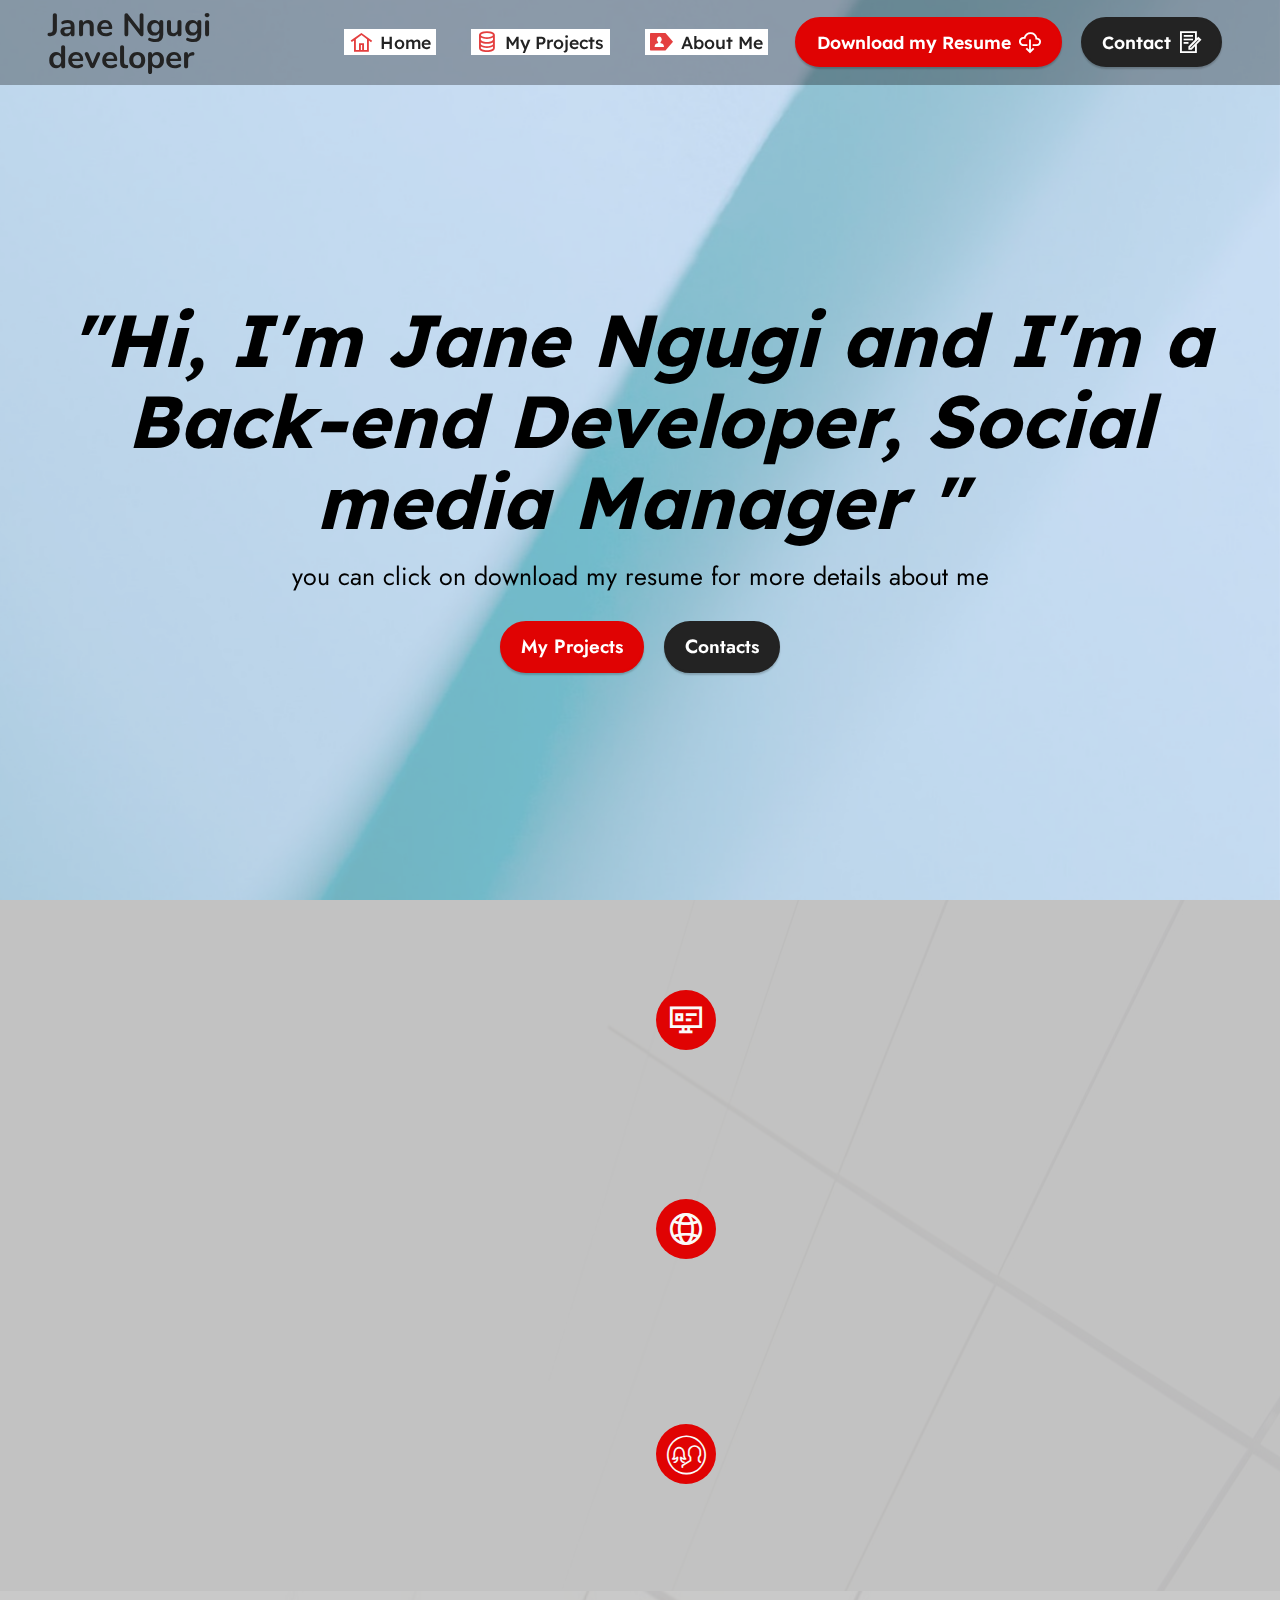
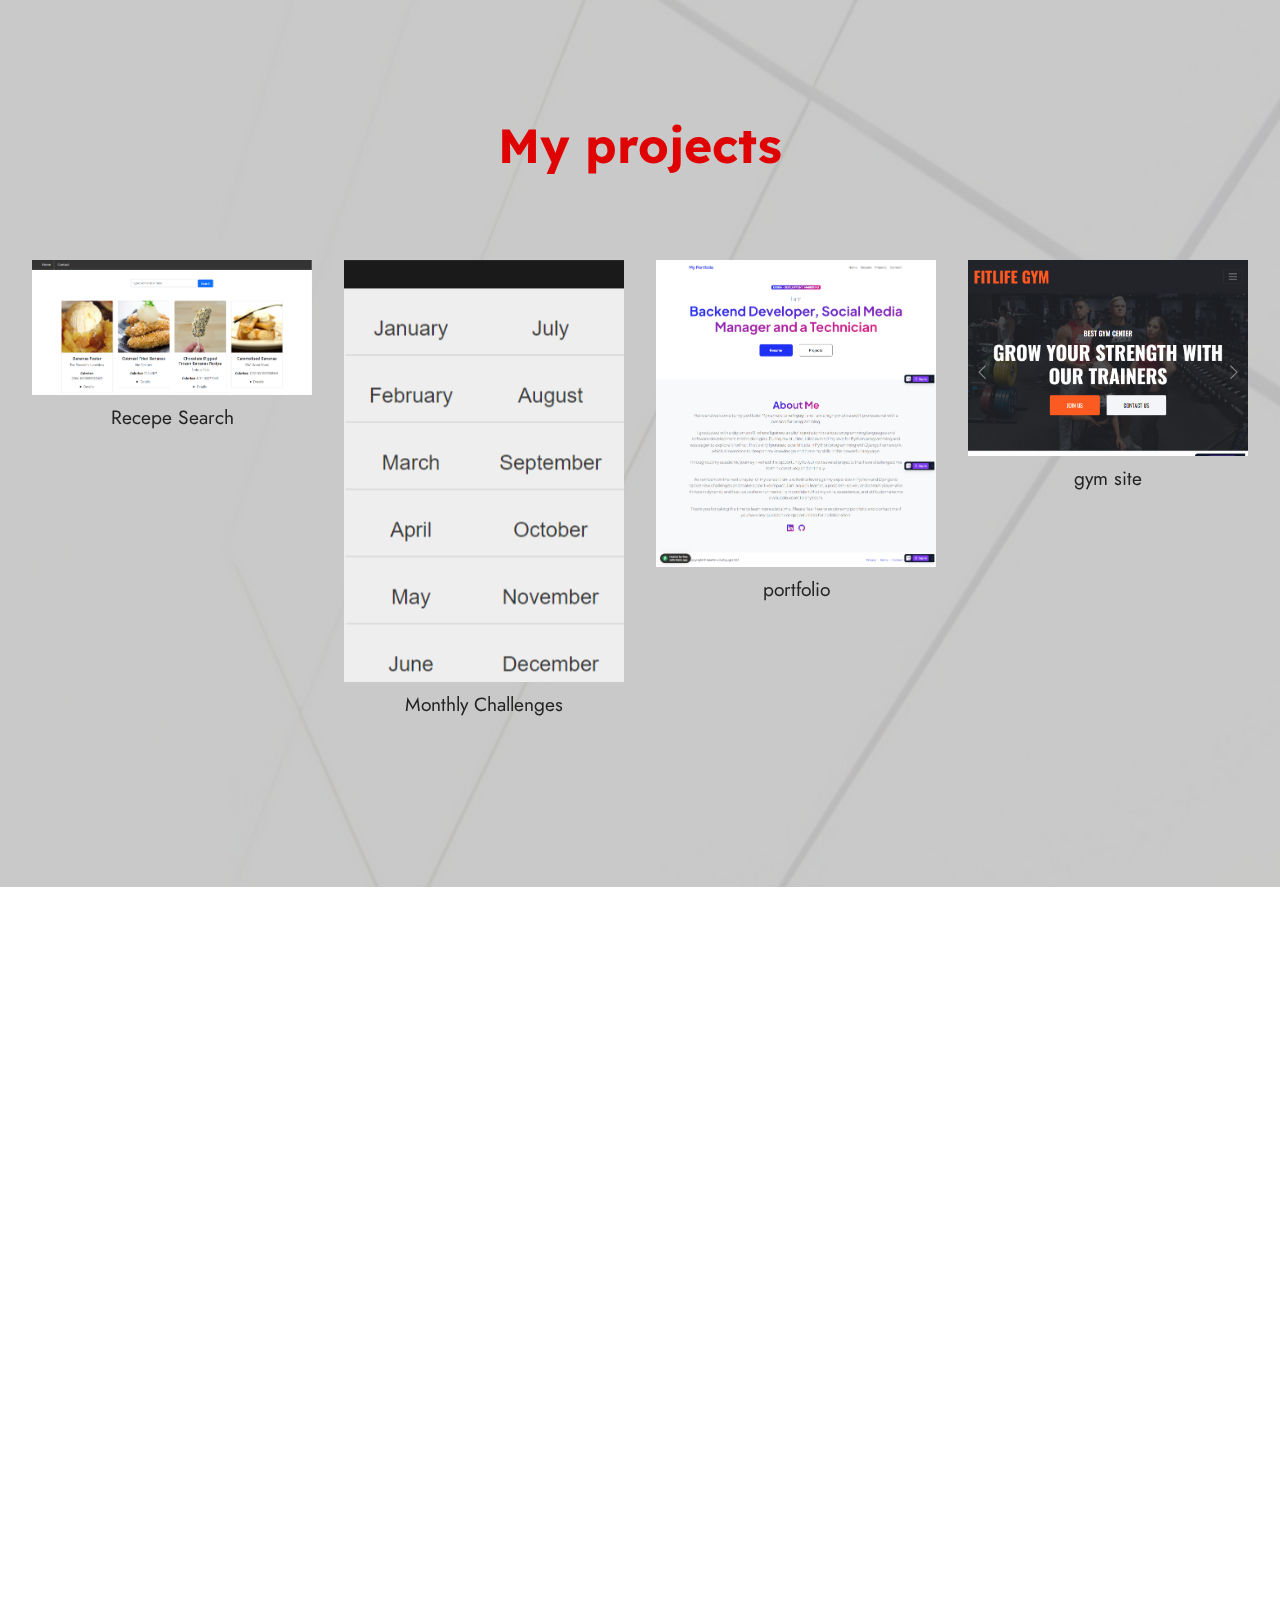
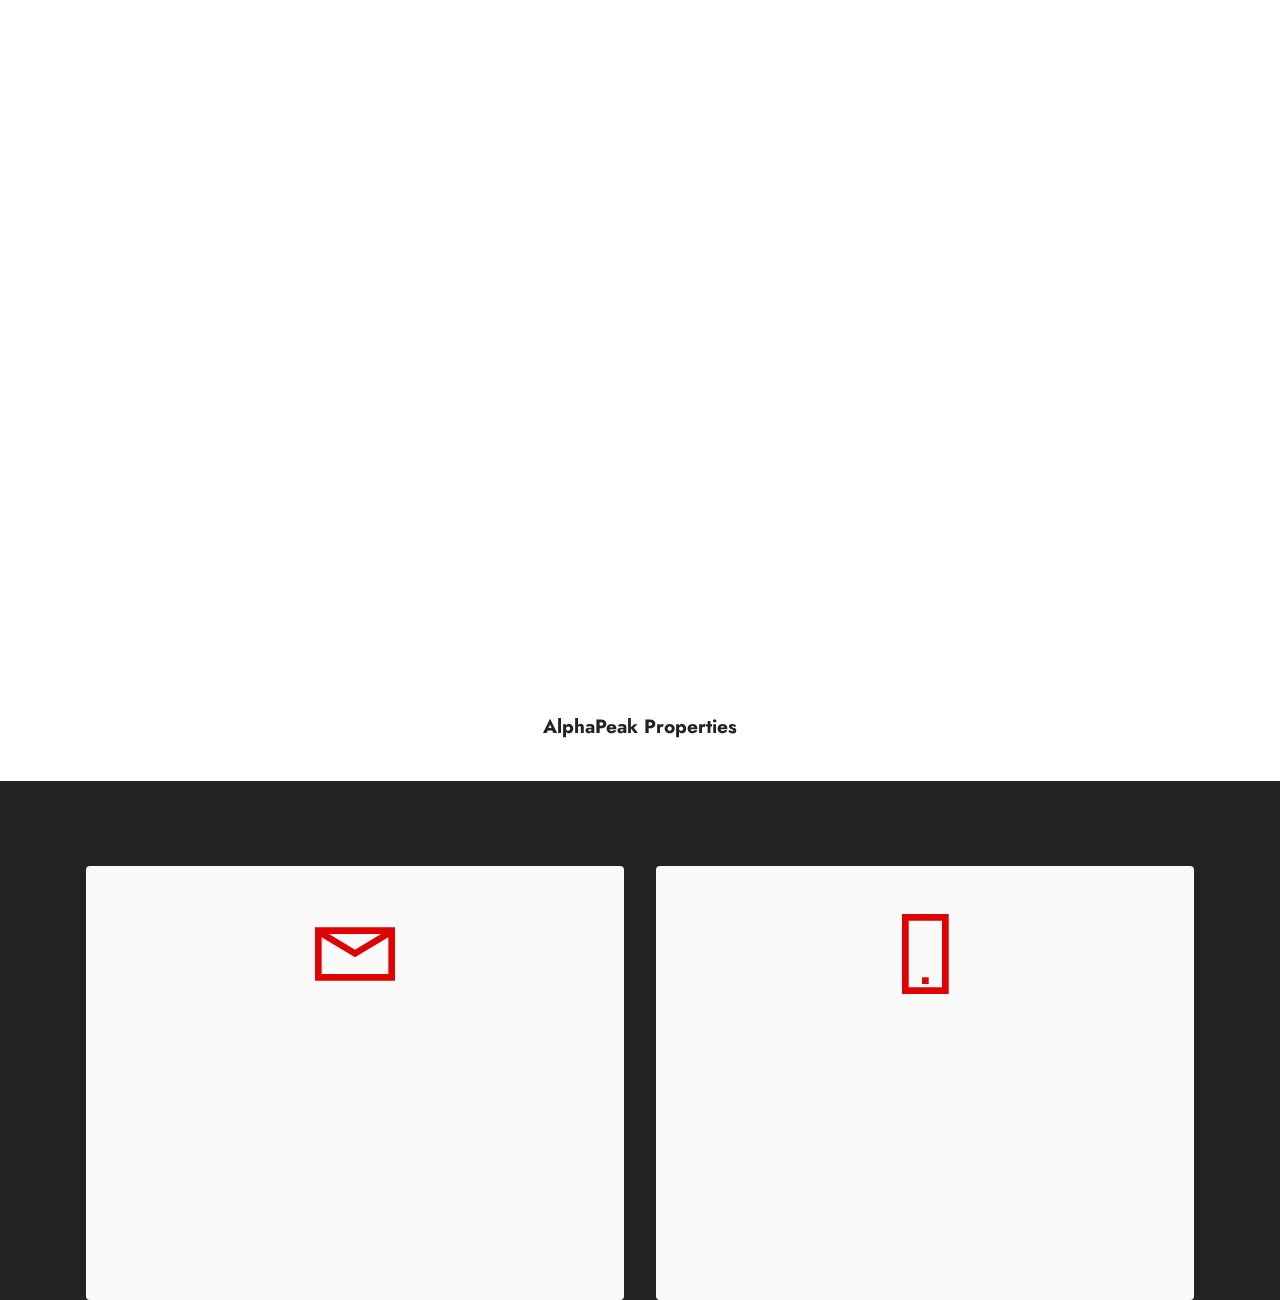
<file: index.html>
<!DOCTYPE html>
<html  >
<head>
  <!-- Site made with Mobirise Website Builder v5.8.9, https://mobirise.com -->
  <meta charset="UTF-8">
  <meta http-equiv="X-UA-Compatible" content="IE=edge">
  <meta name="generator" content="Mobirise v5.8.9, mobirise.com">
  <meta name="viewport" content="width=device-width, initial-scale=1, minimum-scale=1">
  <link rel="shortcut icon" href="assets/images/whatsapp-image-2023-05-12-at-17.19.21.jpeg" type="image/x-icon">
  <meta name="description" content="">
  
  
  <title>Home</title>
  <link rel="stylesheet" href="assets/web/assets/mobirise-icons2/mobirise2.css">
  <link rel="stylesheet" href="assets/web/assets/mobirise-icons/mobirise-icons.css">
  <link rel="stylesheet" href="assets/bootstrap/css/bootstrap.min.css">
  <link rel="stylesheet" href="assets/bootstrap/css/bootstrap-grid.min.css">
  <link rel="stylesheet" href="assets/bootstrap/css/bootstrap-reboot.min.css">
  <link rel="stylesheet" href="assets/parallax/jarallax.css">
  <link rel="stylesheet" href="assets/animatecss/animate.css">
  <link rel="stylesheet" href="assets/dropdown/css/style.css">
  <link rel="stylesheet" href="assets/socicon/css/styles.css">
  <link rel="stylesheet" href="assets/theme/css/style.css">
  <link rel="preload" href="https://fonts.googleapis.com/css?family=Lexend:100,200,300,400,500,600,700,800,900&display=swap" as="style" onload="this.onload=null;this.rel='stylesheet'">
  <noscript><link rel="stylesheet" href="https://fonts.googleapis.com/css?family=Lexend:100,200,300,400,500,600,700,800,900&display=swap"></noscript>
  <link rel="preload" href="https://fonts.googleapis.com/css?family=Nunito:200,300,400,500,600,700,800,900,200i,300i,400i,500i,600i,700i,800i,900i&display=swap" as="style" onload="this.onload=null;this.rel='stylesheet'">
  <noscript><link rel="stylesheet" href="https://fonts.googleapis.com/css?family=Nunito:200,300,400,500,600,700,800,900,200i,300i,400i,500i,600i,700i,800i,900i&display=swap"></noscript>
  <link rel="preload" href="https://fonts.googleapis.com/css?family=Jost:100,200,300,400,500,600,700,800,900,100i,200i,300i,400i,500i,600i,700i,800i,900i&display=swap" as="style" onload="this.onload=null;this.rel='stylesheet'">
  <noscript><link rel="stylesheet" href="https://fonts.googleapis.com/css?family=Jost:100,200,300,400,500,600,700,800,900,100i,200i,300i,400i,500i,600i,700i,800i,900i&display=swap"></noscript>
  <link rel="preload" as="style" href="assets/mobirise/css/mbr-additional.css"><link rel="stylesheet" href="assets/mobirise/css/mbr-additional.css" type="text/css">

  
  
  
</head>
<body>
  
  <section data-bs-version="5.1" class="menu menu2 cid-sFF0ciwnEL" once="menu" id="menu2-0">
    
    <nav class="navbar navbar-dropdown navbar-fixed-top navbar-expand-lg">
        <div class="container-fluid">
            <div class="navbar-brand">
                
                <span class="navbar-caption-wrap"><a class="navbar-caption text-primary display-5" href="https://github.com/janyta675" target="_blank">Jane Ngugi<br>developer<br></a></span>
            </div>
            <button class="navbar-toggler" type="button" data-toggle="collapse" data-bs-toggle="collapse" data-target="#navbarSupportedContent" data-bs-target="#navbarSupportedContent" aria-controls="navbarNavAltMarkup" aria-expanded="false" aria-label="Toggle navigation">
                <div class="hamburger">
                    <span></span>
                    <span></span>
                    <span></span>
                    <span></span>
                </div>
            </button>
            <div class="collapse navbar-collapse" id="navbarSupportedContent">
                <ul class="navbar-nav nav-dropdown" data-app-modern-menu="true">
                    <li class="nav-item" ><a class="nav-link link text-primary display-4" href="#top"><span class="mobi-mbri mobi-mbri-home mbr-iconfont mbr-iconfont-btn" style="font-size: 22px; color: rgb(228, 63, 63);"></span>Home</a></li>
                    <li class="nav-item"><a class="nav-link link text-primary display-4" href="index.html#gallery5-3"><span class="mobi-mbri mobi-mbri-database mbr-iconfont mbr-iconfont-btn" style="font-size: 21px; color: rgb(228, 63, 63);"></span>My Projects</a></li><li class="nav-item"><a class="nav-link link text-primary display-4" href="index.html#image1-b"><span class="socicon socicon-persona mbr-iconfont mbr-iconfont-btn" style="font-size: 23px; color: rgb(228, 63, 63);"></span>About Me</a></li></ul>
                
                <div class="navbar-buttons mbr-section-btn"><a class="btn btn-danger display-4" href="assets/files/Jane-WaruchuNgugi2.pdf" target="_blank"><span class="mobi-mbri mobi-mbri-download-2 mbr-iconfont mbr-iconfont-btn" style="color: rgb(255, 255, 255);"></span>Download my Resume</a> 
                    <a class="btn btn-primary display-4" href="#contacts" target="_blank"><span class="mobi-mbri mobi-mbri-contact-form mbr-iconfont mbr-iconfont-btn"></span>Contact</a></div>
            </div>
        </div>
    </nav>
</section>

<section data-bs-version="5.1" class="header11 cid-sFF0SGinka mbr-fullscreen mbr-parallax-background" id="header11-1">

    

    <div class="mbr-overlay" style="opacity: 0.6; background-color: rgb(190, 211, 249);"></div>

    <div class="container-fluid">
        <div class="row justify-content-center">
            <!-- <div class="col-12 col-md-5 image-wrapper">
                <img class="w-100" src="assets/images/whatsapp-image-2023-05-12-at-15.55.20-removebg-preview.png" alt="jane ngugi">
            </div> -->
            <div class="col-12 col-md">
                <div class="text-wrapper text-center">
                    <h1 class="mbr-section-title mbr-fonts-style mb-3 display-1">
                        <strong>
</strong><div><strong><br></strong></div><div><em><strong>"Hi, I'm Jane Ngugi and I'm a Back-end Developer, Social media Manager "</strong></em></div></h1>
                    <p class="mbr-text mbr-fonts-style display-7">you can click on download my resume for more details about me</p>
                    <div class="mbr-section-btn mt-3"><a class="btn btn-danger display-7" href="index.html#gallery5-3" target="_blank">My Projects</a> 
                        <a class="btn btn-primary display-7" href="#contacts" target="_blank">Contacts</a></div>
                </div>
            </div>
        </div>
    </div>
</section>

<section data-bs-version="5.1" class="features12 cid-sFF3eJNZDT" id="features13-2">

    
    <div class="mbr-overlay" style="opacity: 0.9; background-color: rgb(187, 187, 187);">
    </div>
    <div class="container-fluid">
        <div class="row justify-content-center">
            <div class="col-12 col-lg-6">
                <div class="card-wrapper">
                    <div class="card-box align-left">
                        <h4 class="card-title mbr-fonts-style mb-4 display-1"><strong>What i can do</strong></h4>
                        <p class="mbr-text mbr-fonts-style mb-4 display-7">
                            Hello and welcome to my portfolio! My name is Jane Ngugi, and I am a highly motivated IT professional with a passion for programming.<br><br></p>
                        <div class="mbr-section-btn"><a class="btn btn-danger display-4" href="index.html#gallery5-3">More About&nbsp; Me</a></div>
                    </div>
                </div>
            </div>
            <div class="col-12 col-lg-6">
                <div class="item mbr-flex">
                    <div class="icon-box">
                        <span class="mbr-iconfont mobi-mbri-sites mobi-mbri" style="font-size: 32px; color: rgb(250, 250, 250); fill: rgb(250, 250, 250);"></span>
                    </div>
                    <div class="text-box">
                        <h4 class="icon-title mbr-black mbr-fonts-style display-7"><strong>Python Programming</strong></h4>
                        <h5 class="icon-text mbr-black mbr-fonts-style display-4">Offer customized Python programming solutions to individuals and businesses who require automation, data analysis, machine learning, or web development services.&nbsp;</h5>
                    </div>
                </div>
                <div class="item mbr-flex">
                    <div class="icon-box">
                        <span class="mbr-iconfont mobi-mbri-globe-2 mobi-mbri" style="color: rgb(250, 250, 250); fill: rgb(250, 250, 250);"></span>
                    </div>
                    <div class="text-box">
                        <h4 class="icon-title mbr-black mbr-fonts-style display-7"><strong>Website Development</strong></h4>
                        <h5 class="icon-text mbr-black mbr-fonts-style display-4">Develop and design websites for individuals and businesses. Create static or dynamic websites, e-commerce websites, or customized web applications for clients.</h5>
                    </div>
                </div>
                <div class="item mbr-flex">
                    <div class="icon-box">
                        <span class="mbr-iconfont mbri-users" style="color: rgb(250, 250, 250); fill: rgb(250, 250, 250); font-size: 39px;"></span>
                    </div>
                    <div class="text-box">
                        <h4 class="icon-title mbr-black mbr-fonts-style display-7"><strong>Social Media Management</strong></h4>
                        <h5 class="icon-text mbr-black mbr-fonts-style display-4">Offer social media management services to businesses that need help with their online presence. This could include managing social media accounts, creating content, and engaging with followers.</h5>
                    </div>
                </div>
            </div>
        </div>
    </div>
</section>

<section data-bs-version="5.1" class="gallery5 mbr-gallery cid-sFF3kfZheU" id="gallery5-3">
    

    <div class="mbr-overlay" style="opacity: 0.8; background-color: rgb(187, 187, 187);">
    </div>

    <div class="container-fluid">
        <div class="mbr-section-head">
            <h3 class="mbr-section-title mbr-fonts-style align-center m-0 display-2"><strong>My projects</strong></h3>
            <h4 class="mbr-section-subtitle mbr-fonts-style align-center mb-0 mt-2 display-5">&nbsp;</h4>
        </div>
        <div class="row mbr-gallery mt-4">
            <div class="col-12 col-md-6 col-lg-3 item gallery-image">
                <div class="item-wrapper" data-toggle="modal" data-bs-toggle="modal" data-target="#tEekETzGKI-modal" data-bs-target="#tEekETzGKI-modal">
                    <a href="https://github.com/janyta675/RecepeSearch.git" target="_blank"><img class="w-100" src="assets/images/recepe.png" alt="recepe website picture" data-slide-to="0" data-bs-slide-to="0" data-target="#lb-tEekETzGKI" data-bs-target="#lb-tEekETzGKI"></a>
                    <div class="icon-wrapper">
                        <span class="mobi-mbri mobi-mbri-search mbr-iconfont mbr-iconfont-btn"></span>
                    </div>
                </div>
                <h6 class="mbr-item-subtitle mbr-fonts-style align-center mb-2 mt-2 display-7"><strong><a href="https://github.com/janyta675/RecepeSearch.git" class="text-primary" target="_blank">Recepe Search</a></strong></h6>
            </div>
            <div class="col-12 col-md-6 col-lg-3 item gallery-image">
                <div class="item-wrapper" data-toggle="modal" data-bs-toggle="modal" data-target="#tEekETzGKI-modal" data-bs-target="#tEekETzGKI-modal">
                    <a href="https://github.com/janyta675/monthly_challenges.git" target="_blank"><img class="w-100" src="assets/images/monthly-1.png" alt="Monthly Challenges" data-slide-to="1" data-bs-slide-to="1" data-target="#lb-tEekETzGKI" data-bs-target="#lb-tEekETzGKI"></a>
                    <div class="icon-wrapper">
                        <span class="mobi-mbri mobi-mbri-search mbr-iconfont mbr-iconfont-btn"></span>
                    </div>
                </div>
                <h6 class="mbr-item-subtitle mbr-fonts-style align-center mb-2 mt-2 display-7"><strong><a href="https://github.com/janyta675/monthly_challenges.git" class="text-primary">Monthly Challenges</a></strong></h6>
            </div>
            <div class="col-12 col-md-6 col-lg-3 item gallery-image">
                <div class="item-wrapper" data-toggle="modal" data-bs-toggle="modal" data-target="#tEekETzGKI-modal" data-bs-target="#tEekETzGKI-modal">
                    <a href="https://janesportfolio.static.app/index.html" target="_blank"><img class="w-100" src="assets/images/screencapture-janesportfolio-static-app-index-html-2023-05-12-15-22.png" alt="Mobirise Website Builder" data-slide-to="2" data-bs-slide-to="2" data-target="#lb-tEekETzGKI" data-bs-target="#lb-tEekETzGKI"></a>
                    <div class="icon-wrapper">
                        <span class="mobi-mbri mobi-mbri-search mbr-iconfont mbr-iconfont-btn"></span>
                    </div>
                </div>
                <h6 class="mbr-item-subtitle mbr-fonts-style align-center mb-2 mt-2 display-7"><strong><a href="https://janesportfolio.static.app/index.html" class="text-primary" target="_blank">portfolio</a></strong></h6>
            </div>
            <div class="col-12 col-md-6 col-lg-3 item gallery-image">
                <div class="item-wrapper" data-toggle="modal" data-bs-toggle="modal" data-target="#tEekETzGKI-modal" data-bs-target="#tEekETzGKI-modal">
                    <a href="https://github.com/janyta675/gymsite.git" target="_blank"><img class="w-100" src="assets/images/screencapture-127-0-0-1-5500-index-html-2023-05-12-15-37.png" alt="Mobirise Website Builder" data-slide-to="3" data-bs-slide-to="3" data-target="#lb-tEekETzGKI" data-bs-target="#lb-tEekETzGKI"></a>
                    <div class="icon-wrapper">
                        <span class="mobi-mbri mobi-mbri-search mbr-iconfont mbr-iconfont-btn"></span>
                    </div>
                </div>
                <h6 class="mbr-item-subtitle mbr-fonts-style align-center mb-2 mt-2 display-7"><strong><a href="https://github.com/janyta675/gymsite.git" class="text-primary" target="_blank">gym site</a></strong></h6>
            </div>
        </div>

        <div class="modal mbr-slider" tabindex="-1" role="dialog" aria-hidden="true" id="tEekETzGKI-modal">
            <div class="modal-dialog" role="document">
                <div class="modal-content">
                    <div class="modal-body">
                        <div class="carousel slide carousel-fade" id="lb-tEekETzGKI" data-ride="carousel" data-bs-ride="carousel" data-interval="6000" data-bs-interval="6000">
                            <div class="carousel-inner">
                                <div class="carousel-item active">
                                    <img class="d-block w-100" src="assets/images/recepe.png" alt="Mobirise Website Builder">
                                </div>
                                <div class="carousel-item">
                                    <img class="d-block w-100" src="assets/images/monthly-1.png" alt="Mobirise Website Builder">
                                </div>
                                <div class="carousel-item">
                                    <img class="d-block w-100" src="assets/images/screencapture-janesportfolio-static-app-index-html-2023-05-12-15-22.png" alt="Mobirise Website Builder">
                                </div>
                                <div class="carousel-item">
                                    <img class="d-block w-100" src="assets/images/screencapture-127-0-0-1-5500-index-html-2023-05-12-15-37.png" alt="Mobirise Website Builder">
                                </div>
                            </div>
                            <ol class="carousel-indicators">
                                <li data-slide-to="0" data-bs-slide-to="0" class="active" data-target="#lb-tEekETzGKI" data-bs-target="#lb-tEekETzGKI"></li>
                                <li data-slide-to="1" data-bs-slide-to="1" data-target="#lb-tEekETzGKI" data-bs-target="#lb-tEekETzGKI"></li><li data-slide-to="2" data-bs-slide-to="2" data-target="#lb-tEekETzGKI" data-bs-target="#lb-tEekETzGKI"></li>
                                <li data-slide-to="3" data-bs-slide-to="3" data-target="#lb-tEekETzGKI" data-bs-target="#lb-tEekETzGKI"></li>
                                
                            </ol>
                            <a role="button" href="" class="close" data-dismiss="modal" data-bs-dismiss="modal" aria-label="Close">
                            </a>
                            <a class="carousel-control-prev carousel-control" role="button" data-slide="prev" data-bs-slide="prev" href="#lb-tEekETzGKI">
                                <span class="mobi-mbri mobi-mbri-arrow-prev" aria-hidden="true"></span>
                                <span class="sr-only visually-hidden">Previous</span>
                            </a>
                            <a class="carousel-control-next carousel-control" role="button" data-slide="next" data-bs-slide="next" href="#lb-tEekETzGKI">
                                <span class="mobi-mbri mobi-mbri-arrow-next" aria-hidden="true"></span>
                                <span class="sr-only visually-hidden">Next</span>
                            </a>
                        </div>
                    </div>
                </div>
            </div>
        </div>
    </div>
</section>

<section data-bs-version="5.1" class="image1 cid-sFF75ZhH2d mbr-fullscreen" id="image1-b">
    

    

    <div>
        <div class="row align-items-center">
            <div class="col-12 col-lg-4">
                <!-- <div class="image-wrapper">
                    <img src="assets/images/whatsapp-image-2023-05-12-at-15.55.20-removebg-preview-1.png" alt="jane profile pic">
                    
                </div> -->
            </div>
            <div class="col-12 col-lg-12">
                <div class="text-wrapper">
                    <h3 class="mbr-section-title mbr-fonts-style mb-3 display-2">
                        <strong>About Me</strong></h3>
                    <p class="mbr-text mbr-fonts-style display-5">I graduated with a diploma in IT, where I gained a solid foundation in various programming languages and software development methodologies. During my studies, I discovered my love for Python programming and was eager to explore it further. That's why I pursued a certificate in Python programming with Django framework, which allowed me to deepen my knowledge and hone my skills in this powerful language.
<br>
<br>Throughout my academic journey, I've had the opportunity to work on several projects that have challenged me to think creatively and critically.
<br>
<br>As I embark on the next chapter of my career, I am excited to leverage my expertise in Python and Django to tackle new challenges and make a positive impact. I am a quick learner, a problem-solver, and a team player who thrives in dynamic and fast-paced environments. I am confident that my skills, experience, and attitude make me a valuable asset to any team.
<br>
<br>Thank you for taking the time to learn more about me. Please feel free to explore my portfolio and contact me if you have any questions or opportunities for collaboration.</p>
                </div>
            </div>
        </div>
    </div>
</section>

<section data-bs-version="5.1" class="testimonails3 carousel slide testimonials-slider cid-sFF3oey64R" data-interval="false" data-bs-interval="false" id="testimonials3-5">

    

    

    <div class="text-center container-fluid">
        <h3 class="mb-4 mbr-fonts-style display-2">
            <strong>What My Clients Say</strong>
        </h3>

        <div class="carousel slide" role="listbox" data-pause="true" data-keyboard="false" data-ride="carousel" data-bs-ride="carousel" data-interval="8000" data-bs-interval="8000">
            <div class="carousel-inner">
                
                
            <div class="carousel-item">
                    <div class="user col-md-8">
                        <div class="user_image">
                            <img src="assets/images/whatsapp-image-2023-05-12-at-16.22.52.jpeg" alt="Alphapeak properties">
                        </div>
                        <div class="user_text mb-4">
                            <p class="mbr-fonts-style display-7">
                                Jane is an exceptional social media strategist who has helped us significantly increase our online presence and engage with our target audience. Her ability to create and execute effective social media campaigns has been instrumental in generating leads and driving sales for our business. She is always up-to-date with the latest trends and technologies in the social media space, and she has a keen eye for creating compelling content that resonates with our audience.
                            </p>
                        </div>
                        <div class="user_name mbr-fonts-style mb-2 display-7">
                            <strong>AlphaPeak Properties</strong></div>
                        
                    </div>
                </div>
                <div class="carousel-item">
                    <div class="user col-md-8">
                        <div class="user_image">
                            <img src="assets/images/whatsapp-image-2023-05-12-at-16.15.42.jpeg" alt="">
                        </div>
                        <div class="user_text mb-4">
                            <p class="mbr-fonts-style display-7">
                                Jane is a highly skilled and knowledgeable IT professional who consistently provided top-notch technical support to our employees. She was adept at troubleshooting and resolving a wide range of technical issues, and she always went above and beyond to ensure that our systems were running smoothly. Her proactive approach to IT support helped us to avoid many potential problems and ensure that our operations remained uninterrupted.
                            </p>
                        </div>
                        <div class="user_name mbr-fonts-style mb-2 display-7">
                            <strong><a href="https://www.linkedin.com/in/cattey-enterprise-6b678017/" class="text-primary" target="_blank">Cattey EnterPrise</a></strong></div>
                        
                    </div>
                </div>
                <!-- <div class="carousel-item">
                    <div class="user col-md-8">
                        <div class="user_image">
                            <img src="assets/images/team4.jpg">
                        </div>
                        <div class="user_text mb-4">
                            <p class="mbr-fonts-style display-7"></p>
                        </div>
                        <div class="user_name mbr-fonts-style mb-2 display-7"></div>
                        
                    </div>
                </div> -->
            </div>

            <div class="carousel-controls">
                <a class="carousel-control-prev" role="button" data-slide="prev" data-bs-slide="prev">
                    <span aria-hidden="true" class="mobi-mbri mobi-mbri-arrow-prev mbr-iconfont"></span>
                    <span class="sr-only visually-hidden">Previous</span>
                </a>

                <a class="carousel-control-next" role="button" data-slide="next" data-bs-slide="next">
                    <span aria-hidden="true" class="mobi-mbri mobi-mbri-arrow-next mbr-iconfont"></span>
                    <span class="sr-only visually-hidden">Next</span>
                </a>
            </div>
        </div>
    </div>
</section>

<section data-bs-version="5.1" class="contacts1 cid-tEe9Fc5QQY" id="contacts">

    

    
    
    <div class="container">
        <div class="mbr-section-head">
            <h3 class="mbr-section-title mbr-fonts-style align-center mb-0 display-2">
                <strong>Contacts</strong>
            </h3>
            <h4 class="mbr-section-subtitle mbr-fonts-style align-center mb-0 mt-2 display-5"></h4>
        </div>
        <div class="row justify-content-center mt-4">
            <div class="card col-12 col-lg-6">
                <div class="card-wrapper">
                    <div class="card-box align-center">
                        <div class="image-wrapper">
                            <span class="mbr-iconfont mobi-mbri-letter mobi-mbri" style="color: rgb(224, 3, 3); fill: rgb(224, 3, 3);"></span>
                        </div>
                        <h4 class="card-title mbr-fonts-style mb-2 display-2">
                            <strong>Email</strong>
                        </h4>
                        <p class="mbr-text mbr-fonts-style mb-2 display-4">
                            I will reply as soon as possible</p>
                            <p class="mbr-text mbr-fonts-style mb-2 display-4">Click to send an email</p>
                        <h5 class="link mbr-fonts-style display-7"><a href="mailto:janenwaruchu@gmail.com" class="btn btn-primary display-8">Send Me an
                                Email</a>
                        </h5>
                    </div>
                </div>
            </div>
            <div class="card col-12 col-lg-6">
                <div class="card-wrapper">
                    <div class="card-box align-center">
                        <div class="image-wrapper">
                            <span class="mbr-iconfont mobi-mbri-mobile-2 mobi-mbri" style="color: rgb(224, 3, 3); fill: rgb(224, 3, 3);"></span>
                        </div>
                        <h4 class="card-title mbr-fonts-style align-center mb-2 display-2">
                            <strong>Phone</strong>
                        </h4>
                        <p class="mbr-text mbr-fonts-style mb-2 display-4">
                            Mon - Fri 08:00 AM - 18:30 PM</p>
                        <h5 class="link mbr-black mbr-fonts-style display-7">Click to Call<a href="tel:+254791847766" class="btn btn-primary display-8">(+254) 791 847 766</a></h5>
                    </div>
                </div>
            </div>
        </div>
    </div>
</section>

<!--<section data-bs-version="5.1" class="form7 cid-tEe9yLTMmC" id="form7-8">
    
    
    <div class="container-fluid">
        <div class="mbr-section-head">
            <h3 class="mbr-section-title mbr-fonts-style align-center mb-0 display-2">
                <strong>Get in Touch</strong>
            </h3>
            
        </div>
         <div class="row justify-content-center mt-4">
            <div class="col-lg-8 mx-auto mbr-form" data-form-type="formoid">
                <form action="https://mobirise.eu/" method="POST" class="mbr-form form-with-styler mx-auto" data-form-title="Form Name"><input type="hidden" name="email" data-form-email="true" value="BME3/KwQNYS/4m+hBJ/CvDC5Cjpq9uW7zJqaJU5J32Nw1uxbuXNS6ipRd1NSf+QGWOYAAve0smdiygByNsUZMs6AGbNkNXAVLQm/ZvrQ8UYi90XGFIGhGLXhPaRcGk8k">
                    <p class="mbr-text mbr-fonts-style align-center mb-4 display-7">I will be in contact with you shortly.
                    </p>
                    <div class="row">
                        <div hidden="hidden" data-form-alert="" class="alert alert-success col-12">Thanks for filling out the form!</div>
                        <div hidden="hidden" data-form-alert-danger="" class="alert alert-danger col-12">
                            Oops...! some problem!
                        </div>
                    </div>
                    <div class="dragArea row">
                        <div class="col-lg-12 col-md-12 col-sm-12 form-group mb-3" data-for="name">
                            <input type="text" name="name" placeholder="Name" data-form-field="name" class="form-control" value="" id="name-form7-8">
                        </div>
                        <div class="col-lg-12 col-md-12 col-sm-12 form-group mb-3" data-for="email">
                            <input type="email" name="email" placeholder="Email" data-form-field="email" class="form-control" value="" id="email-form7-8">
                        </div>
                        <div data-for="phone" class="col-lg-12 col-md-12 col-sm-12 form-group mb-3">
                            <input type="tel" name="phone" placeholder="Phone" data-form-field="phone" class="form-control" value="" id="phone-form7-8">
                        </div>
                        <div class="col-auto mbr-section-btn align-center"><button type="submit" class="btn btn-danger-outline display-4">Submit</button></div>
                    </div>
                </form>
            </div>
        </div>
    </div> 
</section>-->
<script src="assets/bootstrap/js/bootstrap.bundle.min.js"></script> 
 <script src="assets/parallax/jarallax.js"></script> 
  <script src="assets/smoothscroll/smooth-scroll.js"></script> 
   <script src="assets/ytplayer/index.js"></script>
     <script src="assets/dropdown/js/navbar-dropdown.js"></script> 
      <script src="assets/theme/js/script.js"></script>  
      <script src="assets/formoid/formoid.min.js"></script>  
  
  
 <div id="scrollToTop" class="scrollToTop mbr-arrow-up"><a style="text-align: center;"><i class="mbr-arrow-up-icon mbr-arrow-up-icon-cm cm-icon cm-icon-smallarrow-up"></i></a></div>
    <input name="animation" type="hidden">
  </body>
</html>
</file>
<file: assets/web/assets/mobirise-icons2/mobirise2.css>
@font-face {
  font-family: 'Moririse2';
  font-display: swap;
  src:  url('mobirise2.eot?f2bix4');
  src:  url('mobirise2.eot?f2bix4#iefix') format('embedded-opentype'),
    url('mobirise2.ttf?f2bix4') format('truetype'),
    url('mobirise2.woff?f2bix4') format('woff'),
    url('mobirise2.svg?f2bix4#mobirise2') format('svg');
  font-weight: normal;
  font-style: normal;
}

[class^="mobi-"], [class*=" mobi-"] {
  /* use !important to prevent issues with browser extensions that change fonts */
  font-family: 'Moririse2' !important;
  speak: none;
  font-style: normal;
  font-weight: normal;
  font-variant: normal;
  text-transform: none;
  line-height: 1;

  /* Better Font Rendering =========== */
  -webkit-font-smoothing: antialiased;
  -moz-osx-font-smoothing: grayscale;
}

.mobi-mbri-add-submenu:before {
  content: "\e900";
}
.mobi-mbri-alert:before {
  content: "\e901";
}
.mobi-mbri-align-center:before {
  content: "\e902";
}
.mobi-mbri-align-justify:before {
  content: "\e903";
}
.mobi-mbri-align-left:before {
  content: "\e904";
}
.mobi-mbri-align-right:before {
  content: "\e905";
}
.mobi-mbri-android:before {
  content: "\e906";
}
.mobi-mbri-apple:before {
  content: "\e907";
}
.mobi-mbri-arrow-down:before {
  content: "\e908";
}
.mobi-mbri-arrow-next:before {
  content: "\e909";
}
.mobi-mbri-arrow-prev:before {
  content: "\e90a";
}
.mobi-mbri-arrow-up:before {
  content: "\e90b";
}
.mobi-mbri-bold:before {
  content: "\e90c";
}
.mobi-mbri-bookmark:before {
  content: "\e90d";
}
.mobi-mbri-bootstrap:before {
  content: "\e90e";
}
.mobi-mbri-briefcase:before {
  content: "\e90f";
}
.mobi-mbri-browse:before {
  content: "\e910";
}
.mobi-mbri-bulleted-list:before {
  content: "\e911";
}
.mobi-mbri-calendar:before {
  content: "\e912";
}
.mobi-mbri-camera:before {
  content: "\e913";
}
.mobi-mbri-cart-add:before {
  content: "\e914";
}
.mobi-mbri-cart-full:before {
  content: "\e915";
}
.mobi-mbri-cash:before {
  content: "\e916";
}
.mobi-mbri-change-style:before {
  content: "\e917";
}
.mobi-mbri-chat:before {
  content: "\e918";
}
.mobi-mbri-clock:before {
  content: "\e919";
}
.mobi-mbri-close:before {
  content: "\e91a";
}
.mobi-mbri-cloud:before {
  content: "\e91b";
}
.mobi-mbri-code:before {
  content: "\e91c";
}
.mobi-mbri-contact-form:before {
  content: "\e91d";
}
.mobi-mbri-credit-card:before {
  content: "\e91e";
}
.mobi-mbri-cursor-click:before {
  content: "\e91f";
}
.mobi-mbri-cust-feedback:before {
  content: "\e920";
}
.mobi-mbri-database:before {
  content: "\e921";
}
.mobi-mbri-delivery:before {
  content: "\e922";
}
.mobi-mbri-desktop:before {
  content: "\e923";
}
.mobi-mbri-devices:before {
  content: "\e924";
}
.mobi-mbri-down:before {
  content: "\e925";
}
.mobi-mbri-download-2:before {
  content: "\e926";
}
.mobi-mbri-download:before {
  content: "\e927";
}
.mobi-mbri-drag-n-drop-2:before {
  content: "\e928";
}
.mobi-mbri-drag-n-drop:before {
  content: "\e929";
}
.mobi-mbri-edit-2:before {
  content: "\e92a";
}
.mobi-mbri-edit:before {
  content: "\e92b";
}
.mobi-mbri-error:before {
  content: "\e92c";
}
.mobi-mbri-extension:before {
  content: "\e92d";
}
.mobi-mbri-features:before {
  content: "\e92e";
}
.mobi-mbri-file:before {
  content: "\e92f";
}
.mobi-mbri-flag:before {
  content: "\e930";
}
.mobi-mbri-folder:before {
  content: "\e931";
}
.mobi-mbri-gift:before {
  content: "\e932";
}
.mobi-mbri-github:before {
  content: "\e933";
}
.mobi-mbri-globe-2:before {
  content: "\e934";
}
.mobi-mbri-globe:before {
  content: "\e935";
}
.mobi-mbri-growing-chart:before {
  content: "\e936";
}
.mobi-mbri-hearth:before {
  content: "\e937";
}
.mobi-mbri-help:before {
  content: "\e938";
}
.mobi-mbri-home:before {
  content: "\e939";
}
.mobi-mbri-hot-cup:before {
  content: "\e93a";
}
.mobi-mbri-idea:before {
  content: "\e93b";
}
.mobi-mbri-image-gallery:before {
  content: "\e93c";
}
.mobi-mbri-image-slider:before {
  content: "\e93d";
}
.mobi-mbri-info:before {
  content: "\e93e";
}
.mobi-mbri-italic:before {
  content: "\e93f";
}
.mobi-mbri-key:before {
  content: "\e940";
}
.mobi-mbri-laptop:before {
  content: "\e941";
}
.mobi-mbri-layers:before {
  content: "\e942";
}
.mobi-mbri-left-right:before {
  content: "\e943";
}
.mobi-mbri-left:before {
  content: "\e944";
}
.mobi-mbri-letter:before {
  content: "\e945";
}
.mobi-mbri-like:before {
  content: "\e946";
}
.mobi-mbri-link:before {
  content: "\e947";
}
.mobi-mbri-lock:before {
  content: "\e948";
}
.mobi-mbri-login:before {
  content: "\e949";
}
.mobi-mbri-logout:before {
  content: "\e94a";
}
.mobi-mbri-magic-stick:before {
  content: "\e94b";
}
.mobi-mbri-map-pin:before {
  content: "\e94c";
}
.mobi-mbri-menu:before {
  content: "\e94d";
}
.mobi-mbri-mobile-2:before {
  content: "\e94e";
}
.mobi-mbri-mobile-horizontal:before {
  content: "\e94f";
}
.mobi-mbri-mobile:before {
  content: "\e950";
}
.mobi-mbri-mobirise:before {
  content: "\e951";
}
.mobi-mbri-more-horizontal:before {
  content: "\e952";
}
.mobi-mbri-more-vertical:before {
  content: "\e953";
}
.mobi-mbri-music:before {
  content: "\e954";
}
.mobi-mbri-new-file:before {
  content: "\e955";
}
.mobi-mbri-numbered-list:before {
  content: "\e956";
}
.mobi-mbri-opened-folder:before {
  content: "\e957";
}
.mobi-mbri-pages:before {
  content: "\e958";
}
.mobi-mbri-paper-plane:before {
  content: "\e959";
}
.mobi-mbri-paperclip:before {
  content: "\e95a";
}
.mobi-mbri-phone:before {
  content: "\e95b";
}
.mobi-mbri-photo:before {
  content: "\e95c";
}
.mobi-mbri-photos:before {
  content: "\e95d";
}
.mobi-mbri-pin:before {
  content: "\e95e";
}
.mobi-mbri-play:before {
  content: "\e95f";
}
.mobi-mbri-plus:before {
  content: "\e960";
}
.mobi-mbri-preview:before {
  content: "\e961";
}
.mobi-mbri-print:before {
  content: "\e962";
}
.mobi-mbri-protect:before {
  content: "\e963";
}
.mobi-mbri-question:before {
  content: "\e964";
}
.mobi-mbri-quote-left:before {
  content: "\e965";
}
.mobi-mbri-quote-right:before {
  content: "\e966";
}
.mobi-mbri-redo:before {
  content: "\e967";
}
.mobi-mbri-refresh:before {
  content: "\e968";
}
.mobi-mbri-responsive-2:before {
  content: "\e969";
}
.mobi-mbri-responsive:before {
  content: "\e96a";
}
.mobi-mbri-right:before {
  content: "\e96b";
}
.mobi-mbri-rocket:before {
  content: "\e96c";
}
.mobi-mbri-sad-face:before {
  content: "\e96d";
}
.mobi-mbri-sale:before {
  content: "\e96e";
}
.mobi-mbri-save:before {
  content: "\e96f";
}
.mobi-mbri-search:before {
  content: "\e970";
}
.mobi-mbri-setting-2:before {
  content: "\e971";
}
.mobi-mbri-setting-3:before {
  content: "\e972";
}
.mobi-mbri-setting:before {
  content: "\e973";
}
.mobi-mbri-share:before {
  content: "\e974";
}
.mobi-mbri-shopping-bag:before {
  content: "\e975";
}
.mobi-mbri-shopping-basket:before {
  content: "\e976";
}
.mobi-mbri-shopping-cart:before {
  content: "\e977";
}
.mobi-mbri-sites:before {
  content: "\e978";
}
.mobi-mbri-smile-face:before {
  content: "\e979";
}
.mobi-mbri-speed:before {
  content: "\e97a";
}
.mobi-mbri-star:before {
  content: "\e97b";
}
.mobi-mbri-success:before {
  content: "\e97c";
}
.mobi-mbri-sun:before {
  content: "\e97d";
}
.mobi-mbri-sun2:before {
  content: "\e97e";
}
.mobi-mbri-tablet-vertical:before {
  content: "\e97f";
}
.mobi-mbri-tablet:before {
  content: "\e980";
}
.mobi-mbri-target:before {
  content: "\e981";
}
.mobi-mbri-timer:before {
  content: "\e982";
}
.mobi-mbri-to-ftp:before {
  content: "\e983";
}
.mobi-mbri-to-local-drive:before {
  content: "\e984";
}
.mobi-mbri-touch-swipe:before {
  content: "\e985";
}
.mobi-mbri-touch:before {
  content: "\e986";
}
.mobi-mbri-trash:before {
  content: "\e987";
}
.mobi-mbri-underline:before {
  content: "\e988";
}
.mobi-mbri-undo:before {
  content: "\e989";
}
.mobi-mbri-unlink:before {
  content: "\e98a";
}
.mobi-mbri-unlock:before {
  content: "\e98b";
}
.mobi-mbri-up-down:before {
  content: "\e98c";
}
.mobi-mbri-up:before {
  content: "\e98d";
}
.mobi-mbri-update:before {
  content: "\e98e";
}
.mobi-mbri-upload-2:before {
  content: "\e98f";
}
.mobi-mbri-upload:before {
  content: "\e990";
}
.mobi-mbri-user-2:before {
  content: "\e991";
}
.mobi-mbri-user:before {
  content: "\e992";
}
.mobi-mbri-users:before {
  content: "\e993";
}
.mobi-mbri-video-play:before {
  content: "\e994";
}
.mobi-mbri-video:before {
  content: "\e995";
}
.mobi-mbri-watch:before {
  content: "\e996";
}
.mobi-mbri-website-theme-2:before {
  content: "\e997";
}
.mobi-mbri-website-theme:before {
  content: "\e998";
}
.mobi-mbri-wifi:before {
  content: "\e999";
}
.mobi-mbri-windows:before {
  content: "\e99a";
}
.mobi-mbri-zoom-in:before {
  content: "\e99b";
}
.mobi-mbri-zoom-out:before {
  content: "\e99c";
}
</file>
<file: assets/web/assets/mobirise-icons/mobirise-icons.css>
@font-face {
  font-family: 'MobiriseIcons';
  src:  url('mobirise-icons.eot?spat4u');
  src:  url('mobirise-icons.eot?spat4u#iefix') format('embedded-opentype'),
    url('mobirise-icons.ttf?spat4u') format('truetype'),
    url('mobirise-icons.woff?spat4u') format('woff'),
    url('mobirise-icons.svg?spat4u#MobiriseIcons') format('svg');
  font-weight: normal;
  font-style: normal;
  font-display: swap;
}

[class^="mbri-"], [class*=" mbri-"] {
  /* use !important to prevent issues with browser extensions that change fonts */
  font-family: MobiriseIcons !important;
  speak: none;
  font-style: normal;
  font-weight: normal;
  font-variant: normal;
  text-transform: none;
  line-height: 1;

  /* Better Font Rendering =========== */
  -webkit-font-smoothing: antialiased;
  -moz-osx-font-smoothing: grayscale;
}

.mbri-add-submenu:before {
  content: "\e900";
}
.mbri-alert:before {
  content: "\e901";
}
.mbri-align-center:before {
  content: "\e902";
}
.mbri-align-justify:before {
  content: "\e903";
}
.mbri-align-left:before {
  content: "\e904";
}
.mbri-align-right:before {
  content: "\e905";
}
.mbri-android:before {
  content: "\e906";
}
.mbri-apple:before {
  content: "\e907";
}
.mbri-arrow-down:before {
  content: "\e908";
}
.mbri-arrow-next:before {
  content: "\e909";
}
.mbri-arrow-prev:before {
  content: "\e90a";
}
.mbri-arrow-up:before {
  content: "\e90b";
}
.mbri-bold:before {
  content: "\e90c";
}
.mbri-bookmark:before {
  content: "\e90d";
}
.mbri-bootstrap:before {
  content: "\e90e";
}
.mbri-briefcase:before {
  content: "\e90f";
}
.mbri-browse:before {
  content: "\e910";
}
.mbri-bulleted-list:before {
  content: "\e911";
}
.mbri-calendar:before {
  content: "\e912";
}
.mbri-camera:before {
  content: "\e913";
}
.mbri-cart-add:before {
  content: "\e914";
}
.mbri-cart-full:before {
  content: "\e915";
}
.mbri-cash:before {
  content: "\e916";
}
.mbri-change-style:before {
  content: "\e917";
}
.mbri-chat:before {
  content: "\e918";
}
.mbri-clock:before {
  content: "\e919";
}
.mbri-close:before {
  content: "\e91a";
}
.mbri-cloud:before {
  content: "\e91b";
}
.mbri-code:before {
  content: "\e91c";
}
.mbri-contact-form:before {
  content: "\e91d";
}
.mbri-credit-card:before {
  content: "\e91e";
}
.mbri-cursor-click:before {
  content: "\e91f";
}
.mbri-cust-feedback:before {
  content: "\e920";
}
.mbri-database:before {
  content: "\e921";
}
.mbri-delivery:before {
  content: "\e922";
}
.mbri-desktop:before {
  content: "\e923";
}
.mbri-devices:before {
  content: "\e924";
}
.mbri-down:before {
  content: "\e925";
}
.mbri-download:before {
  content: "\e989";
}
.mbri-drag-n-drop:before {
  content: "\e927";
}
.mbri-drag-n-drop2:before {
  content: "\e928";
}
.mbri-edit:before {
  content: "\e929";
}
.mbri-edit2:before {
  content: "\e92a";
}
.mbri-error:before {
  content: "\e92b";
}
.mbri-extension:before {
  content: "\e92c";
}
.mbri-features:before {
  content: "\e92d";
}
.mbri-file:before {
  content: "\e92e";
}
.mbri-flag:before {
  content: "\e92f";
}
.mbri-folder:before {
  content: "\e930";
}
.mbri-gift:before {
  content: "\e931";
}
.mbri-github:before {
  content: "\e932";
}
.mbri-globe:before {
  content: "\e933";
}
.mbri-globe-2:before {
  content: "\e934";
}
.mbri-growing-chart:before {
  content: "\e935";
}
.mbri-hearth:before {
  content: "\e936";
}
.mbri-help:before {
  content: "\e937";
}
.mbri-home:before {
  content: "\e938";
}
.mbri-hot-cup:before {
  content: "\e939";
}
.mbri-idea:before {
  content: "\e93a";
}
.mbri-image-gallery:before {
  content: "\e93b";
}
.mbri-image-slider:before {
  content: "\e93c";
}
.mbri-info:before {
  content: "\e93d";
}
.mbri-italic:before {
  content: "\e93e";
}
.mbri-key:before {
  content: "\e93f";
}
.mbri-laptop:before {
  content: "\e940";
}
.mbri-layers:before {
  content: "\e941";
}
.mbri-left-right:before {
  content: "\e942";
}
.mbri-left:before {
  content: "\e943";
}
.mbri-letter:before {
  content: "\e944";
}
.mbri-like:before {
  content: "\e945";
}
.mbri-link:before {
  content: "\e946";
}
.mbri-lock:before {
  content: "\e947";
}
.mbri-login:before {
  content: "\e948";
}
.mbri-logout:before {
  content: "\e949";
}
.mbri-magic-stick:before {
  content: "\e94a";
}
.mbri-map-pin:before {
  content: "\e94b";
}
.mbri-menu:before {
  content: "\e94c";
}
.mbri-mobile:before {
  content: "\e94d";
}
.mbri-mobile2:before {
  content: "\e94e";
}
.mbri-mobirise:before {
  content: "\e94f";
}
.mbri-more-horizontal:before {
  content: "\e950";
}
.mbri-more-vertical:before {
  content: "\e951";
}
.mbri-music:before {
  content: "\e952";
}
.mbri-new-file:before {
  content: "\e953";
}
.mbri-numbered-list:before {
  content: "\e954";
}
.mbri-opened-folder:before {
  content: "\e955";
}
.mbri-pages:before {
  content: "\e956";
}
.mbri-paper-plane:before {
  content: "\e957";
}
.mbri-paperclip:before {
  content: "\e958";
}
.mbri-photo:before {
  content: "\e959";
}
.mbri-photos:before {
  content: "\e95a";
}
.mbri-pin:before {
  content: "\e95b";
}
.mbri-play:before {
  content: "\e95c";
}
.mbri-plus:before {
  content: "\e95d";
}
.mbri-preview:before {
  content: "\e95e";
}
.mbri-print:before {
  content: "\e95f";
}
.mbri-protect:before {
  content: "\e960";
}
.mbri-question:before {
  content: "\e961";
}
.mbri-quote-left:before {
  content: "\e962";
}
.mbri-quote-right:before {
  content: "\e963";
}
.mbri-refresh:before {
  content: "\e964";
}
.mbri-responsive:before {
  content: "\e965";
}
.mbri-right:before {
  content: "\e966";
}
.mbri-rocket:before {
  content: "\e967";
}
.mbri-sad-face:before {
  content: "\e968";
}
.mbri-sale:before {
  content: "\e969";
}
.mbri-save:before {
  content: "\e96a";
}
.mbri-search:before {
  content: "\e96b";
}
.mbri-setting:before {
  content: "\e96c";
}
.mbri-setting2:before {
  content: "\e96d";
}
.mbri-setting3:before {
  content: "\e96e";
}
.mbri-share:before {
  content: "\e96f";
}
.mbri-shopping-bag:before {
  content: "\e970";
}
.mbri-shopping-basket:before {
  content: "\e971";
}
.mbri-shopping-cart:before {
  content: "\e972";
}
.mbri-sites:before {
  content: "\e973";
}
.mbri-smile-face:before {
  content: "\e974";
}
.mbri-speed:before {
  content: "\e975";
}
.mbri-star:before {
  content: "\e976";
}
.mbri-success:before {
  content: "\e977";
}
.mbri-sun:before {
  content: "\e978";
}
.mbri-sun2:before {
  content: "\e979";
}
.mbri-tablet:before {
  content: "\e97a";
}
.mbri-tablet-vertical:before {
  content: "\e97b";
}
.mbri-target:before {
  content: "\e97c";
}
.mbri-timer:before {
  content: "\e97d";
}
.mbri-to-ftp:before {
  content: "\e97e";
}
.mbri-to-local-drive:before {
  content: "\e97f";
}
.mbri-touch-swipe:before {
  content: "\e980";
}
.mbri-touch:before {
  content: "\e981";
}
.mbri-trash:before {
  content: "\e982";
}
.mbri-underline:before {
  content: "\e983";
}
.mbri-unlink:before {
  content: "\e984";
}
.mbri-unlock:before {
  content: "\e985";
}
.mbri-up-down:before {
  content: "\e986";
}
.mbri-up:before {
  content: "\e987";
}
.mbri-update:before {
  content: "\e988";
}
.mbri-upload:before {
 content: "\e926"; 
}
.mbri-user:before {
  content: "\e98a";
}
.mbri-user2:before {
  content: "\e98b";
}
.mbri-users:before {
  content: "\e98c";
}
.mbri-video:before {
  content: "\e98d";
}
.mbri-video-play:before {
  content: "\e98e";
}
.mbri-watch:before {
  content: "\e98f";
}
.mbri-website-theme:before {
  content: "\e990";
}
.mbri-wifi:before {
  content: "\e991";
}
.mbri-windows:before {
  content: "\e992";
}
.mbri-zoom-out:before {
  content: "\e993";
}
.mbri-redo:before {
  content: "\e994";
}
.mbri-undo:before {
  content: "\e995";
}
</file>
<file: assets/parallax/jarallax.css>
.jarallax {
    position: relative;
    z-index: 0;
}
.jarallax > .jarallax-img {
    position: absolute;
    object-fit: cover;
    /* support for plugin https://github.com/bfred-it/object-fit-images */
    font-family: 'object-fit: cover;';
    top: 0;
    left: 0;
    width: 100%;
    height: 100%;
    z-index: -1;
}
</file>
<file: assets/dropdown/css/style.css>
.navbar-dropdown {
  left: 0;
  padding: 0;
  position: absolute;
  right: 0;
  top: 0;
  transition: all 0.45s ease;
  z-index: 1030;
  background: #282828; }
  .navbar-dropdown .navbar-logo {
    margin-right: 0.8rem;
    transition: margin 0.3s ease-in-out;
    vertical-align: middle; }
    .navbar-dropdown .navbar-logo img {
      height: 3.125rem;
      transition: all 0.3s ease-in-out; }
    .navbar-dropdown .navbar-logo.mbr-iconfont {
      font-size: 3.125rem;
      line-height: 3.125rem; }
  .navbar-dropdown .navbar-caption {
    font-weight: 700;
    white-space: normal;
    vertical-align: -4px;
    line-height: 3.125rem !important; }
    .navbar-dropdown .navbar-caption, .navbar-dropdown .navbar-caption:hover {
      color: inherit;
      text-decoration: none; }
  .navbar-dropdown .mbr-iconfont + .navbar-caption {
    vertical-align: -1px; }
  .navbar-dropdown.navbar-fixed-top {
    position: fixed; }
  .navbar-dropdown .navbar-brand span {
    vertical-align: -4px; }
  .navbar-dropdown.bg-color.transparent {
    background: none; }
  .navbar-dropdown.navbar-short .navbar-brand {
    padding: 0.625rem 0; }
    .navbar-dropdown.navbar-short .navbar-brand span {
      vertical-align: -1px; }
  .navbar-dropdown.navbar-short .navbar-caption {
    line-height: 2.375rem !important;
    vertical-align: -2px; }
  .navbar-dropdown.navbar-short .navbar-logo {
    margin-right: 0.5rem; }
    .navbar-dropdown.navbar-short .navbar-logo img {
      height: 2.375rem; }
    .navbar-dropdown.navbar-short .navbar-logo.mbr-iconfont {
      font-size: 2.375rem;
      line-height: 2.375rem; }
  .navbar-dropdown.navbar-short .mbr-table-cell {
    height: 3.625rem; }
  .navbar-dropdown .navbar-close {
    left: 0.6875rem;
    position: fixed;
    top: 0.75rem;
    z-index: 1000; }
  .navbar-dropdown .hamburger-icon {
    content: "";
    display: inline-block;
    vertical-align: middle;
    width: 16px;
    -webkit-box-shadow: 0 -6px 0 1px #282828,0 0 0 1px #282828,0 6px 0 1px #282828;
    -moz-box-shadow: 0 -6px 0 1px #282828,0 0 0 1px #282828,0 6px 0 1px #282828;
    box-shadow: 0 -6px 0 1px #282828,0 0 0 1px #282828,0 6px 0 1px #282828; }

.dropdown-menu .dropdown-toggle[data-toggle="dropdown-submenu"]::after {
  border-bottom: 0.35em solid transparent;
  border-left: 0.35em solid;
  border-right: 0;
  border-top: 0.35em solid transparent;
  margin-left: 0.3rem; }

.dropdown-menu .dropdown-item:focus {
  outline: 0; }

.nav-dropdown {
  font-size: 0.75rem;
  font-weight: 500;
  height: auto !important; }
  .nav-dropdown .nav-btn {
    padding-left: 1rem; }
  .nav-dropdown .link {
    margin: .667em 1.667em;
    font-weight: 500;
    padding: 0;
    transition: color .2s ease-in-out; }
    .nav-dropdown .link.dropdown-toggle {
      margin-right: 2.583em; }
      .nav-dropdown .link.dropdown-toggle::after {
        margin-left: .25rem;
        border-top: 0.35em solid;
        border-right: 0.35em solid transparent;
        border-left: 0.35em solid transparent;
        border-bottom: 0; }
      .nav-dropdown .link.dropdown-toggle[aria-expanded="true"] {
        margin: 0;
        padding: 0.667em 3.263em  0.667em 1.667em; }
  .nav-dropdown .link::after,
  .nav-dropdown .dropdown-item::after {
    color: inherit; }
  .nav-dropdown .btn {
    font-size: 0.75rem;
    font-weight: 700;
    letter-spacing: 0;
    margin-bottom: 0;
    padding-left: 1.25rem;
    padding-right: 1.25rem; }
  .nav-dropdown .dropdown-menu {
    border-radius: 0;
    border: 0;
    left: 0;
    margin: 0;
    padding-bottom: 1.25rem;
    padding-top: 1.25rem;
    position: relative; }
  .nav-dropdown .dropdown-submenu {
    margin-left: 0.125rem;
    top: 0; }
  .nav-dropdown .dropdown-item {
    font-weight: 500;
    line-height: 2;
    padding: 0.3846em 4.615em 0.3846em 1.5385em;
    position: relative;
    transition: color .2s ease-in-out, background-color .2s ease-in-out; }
    .nav-dropdown .dropdown-item::after {
      margin-top: -0.3077em;
      position: absolute;
      right: 1.1538em;
      top: 50%; }
    .nav-dropdown .dropdown-item:focus, .nav-dropdown .dropdown-item:hover {
      background: none; }

@media (max-width: 767px) {
  .nav-dropdown.navbar-toggleable-sm {
    bottom: 0;
    display: none;
    left: 0;
    overflow-x: hidden;
    position: fixed;
    top: 0;
    transform: translateX(-100%);
    -ms-transform: translateX(-100%);
    -webkit-transform: translateX(-100%);
    width: 18.75rem;
    z-index: 999; } }
.nav-dropdown.navbar-toggleable-xl {
  bottom: 0;
  display: none;
  left: 0;
  overflow-x: hidden;
  position: fixed;
  top: 0;
  transform: translateX(-100%);
  -ms-transform: translateX(-100%);
  -webkit-transform: translateX(-100%);
  width: 18.75rem;
  z-index: 999; }

.nav-dropdown-sm {
  display: block !important;
  overflow-x: hidden;
  overflow: auto;
  padding-top: 3.875rem; }
  .nav-dropdown-sm::after {
    content: "";
    display: block;
    height: 3rem;
    width: 100%; }
  .nav-dropdown-sm.collapse.in ~ .navbar-close {
    display: block !important; }
  .nav-dropdown-sm.collapsing, .nav-dropdown-sm.collapse.in {
    transform: translateX(0);
    -ms-transform: translateX(0);
    -webkit-transform: translateX(0);
    transition: all 0.25s ease-out;
    -webkit-transition: all 0.25s ease-out;
    background: #282828; }
  .nav-dropdown-sm.collapsing[aria-expanded="false"] {
    transform: translateX(-100%);
    -ms-transform: translateX(-100%);
    -webkit-transform: translateX(-100%); }
  .nav-dropdown-sm .nav-item {
    display: block;
    margin-left: 0 !important;
    padding-left: 0; }
  .nav-dropdown-sm .link,
  .nav-dropdown-sm .dropdown-item {
    border-top: 1px dotted rgba(255, 255, 255, 0.1);
    font-size: 0.8125rem;
    line-height: 1.6;
    margin: 0 !important;
    padding: 0.875rem 2.4rem 0.875rem 1.5625rem !important;
    position: relative;
    white-space: normal; }
    .nav-dropdown-sm .link:focus, .nav-dropdown-sm .link:hover,
    .nav-dropdown-sm .dropdown-item:focus,
    .nav-dropdown-sm .dropdown-item:hover {
      background: rgba(0, 0, 0, 0.2) !important;
      color: #c0a375; }
  .nav-dropdown-sm .nav-btn {
    position: relative;
    padding: 1.5625rem 1.5625rem 0 1.5625rem; }
    .nav-dropdown-sm .nav-btn::before {
      border-top: 1px dotted rgba(255, 255, 255, 0.1);
      content: "";
      left: 0;
      position: absolute;
      top: 0;
      width: 100%; }
    .nav-dropdown-sm .nav-btn + .nav-btn {
      padding-top: 0.625rem; }
      .nav-dropdown-sm .nav-btn + .nav-btn::before {
        display: none; }
  .nav-dropdown-sm .btn {
    padding: 0.625rem 0; }
  .nav-dropdown-sm .dropdown-toggle[data-toggle="dropdown-submenu"]::after {
    margin-left: .25rem;
    border-top: 0.35em solid;
    border-right: 0.35em solid transparent;
    border-left: 0.35em solid transparent;
    border-bottom: 0; }
  .nav-dropdown-sm .dropdown-toggle[data-toggle="dropdown-submenu"][aria-expanded="true"]::after {
    border-top: 0;
    border-right: 0.35em solid transparent;
    border-left: 0.35em solid transparent;
    border-bottom: 0.35em solid; }
  .nav-dropdown-sm .dropdown-menu {
    margin: 0;
    padding: 0;
    position: relative;
    top: 0;
    left: 0;
    width: 100%;
    border: 0;
    float: none;
    border-radius: 0;
    background: none; }
  .nav-dropdown-sm .dropdown-submenu {
    left: 100%;
    margin-left: 0.125rem;
    margin-top: -1.25rem;
    top: 0; }

.navbar-toggleable-sm .nav-dropdown .dropdown-menu {
  position: absolute; }

.navbar-toggleable-sm .nav-dropdown .dropdown-submenu {
  left: 100%;
  margin-left: 0.125rem;
  margin-top: -1.25rem;
  top: 0; }

.navbar-toggleable-sm.opened .nav-dropdown .dropdown-menu {
  position: relative; }

.navbar-toggleable-sm.opened .nav-dropdown .dropdown-submenu {
  left: 0;
  margin-left: 00rem;
  margin-top: 0rem;
  top: 0; }

.is-builder .nav-dropdown.collapsing {
  transition: none !important; }
</file>
<file: assets/socicon/css/styles.css>
@charset "UTF-8";

@font-face {
  font-family: 'Socicon';
  src:  url('../fonts/socicon.eot');
  src:  url('../fonts/socicon.eot?#iefix') format('embedded-opentype'),
    url('../fonts/socicon.woff2') format('woff2'),
    url('../fonts/socicon.ttf') format('truetype'),
    url('../fonts/socicon.woff') format('woff'),
    url('../fonts/socicon.svg#socicon') format('svg');
  font-weight: normal;
  font-style: normal;
  font-display: swap;
}

[data-icon]:before {
  font-family: "socicon" !important;
  content: attr(data-icon);
  font-style: normal !important;
  font-weight: normal !important;
  font-variant: normal !important;
  text-transform: none !important;
  speak: none;
  line-height: 1;
  -webkit-font-smoothing: antialiased;
  -moz-osx-font-smoothing: grayscale;
}

[class^="socicon-"], [class*=" socicon-"] {
  /* use !important to prevent issues with browser extensions that change fonts */
  font-family: 'Socicon' !important;
  speak: none;
  font-style: normal;
  font-weight: normal;
  font-variant: normal;
  text-transform: none;
  line-height: 1;

  /* Better Font Rendering =========== */
  -webkit-font-smoothing: antialiased;
  -moz-osx-font-smoothing: grayscale;
}

.socicon-eitaa:before {
  content: "\e97c";
}
.socicon-soroush:before {
  content: "\e97d";
}
.socicon-bale:before {
  content: "\e97e";
}
.socicon-zazzle:before {
  content: "\e97b";
}
.socicon-society6:before {
  content: "\e97a";
}
.socicon-redbubble:before {
  content: "\e979";
}
.socicon-avvo:before {
  content: "\e978";
}
.socicon-stitcher:before {
  content: "\e977";
}
.socicon-googlehangouts:before {
  content: "\e974";
}
.socicon-dlive:before {
  content: "\e975";
}
.socicon-vsco:before {
  content: "\e976";
}
.socicon-flipboard:before {
  content: "\e973";
}
.socicon-ubuntu:before {
  content: "\e958";
}
.socicon-artstation:before {
  content: "\e959";
}
.socicon-invision:before {
  content: "\e95a";
}
.socicon-torial:before {
  content: "\e95b";
}
.socicon-collectorz:before {
  content: "\e95c";
}
.socicon-seenthis:before {
  content: "\e95d";
}
.socicon-googleplaymusic:before {
  content: "\e95e";
}
.socicon-debian:before {
  content: "\e95f";
}
.socicon-filmfreeway:before {
  content: "\e960";
}
.socicon-gnome:before {
  content: "\e961";
}
.socicon-itchio:before {
  content: "\e962";
}
.socicon-jamendo:before {
  content: "\e963";
}
.socicon-mix:before {
  content: "\e964";
}
.socicon-sharepoint:before {
  content: "\e965";
}
.socicon-tinder:before {
  content: "\e966";
}
.socicon-windguru:before {
  content: "\e967";
}
.socicon-cdbaby:before {
  content: "\e968";
}
.socicon-elementaryos:before {
  content: "\e969";
}
.socicon-stage32:before {
  content: "\e96a";
}
.socicon-tiktok:before {
  content: "\e96b";
}
.socicon-gitter:before {
  content: "\e96c";
}
.socicon-letterboxd:before {
  content: "\e96d";
}
.socicon-threema:before {
  content: "\e96e";
}
.socicon-splice:before {
  content: "\e96f";
}
.socicon-metapop:before {
  content: "\e970";
}
.socicon-naver:before {
  content: "\e971";
}
.socicon-remote:before {
  content: "\e972";
}
.socicon-internet:before {
  content: "\e957";
}
.socicon-moddb:before {
  content: "\e94b";
}
.socicon-indiedb:before {
  content: "\e94c";
}
.socicon-traxsource:before {
  content: "\e94d";
}
.socicon-gamefor:before {
  content: "\e94e";
}
.socicon-pixiv:before {
  content: "\e94f";
}
.socicon-myanimelist:before {
  content: "\e950";
}
.socicon-blackberry:before {
  content: "\e951";
}
.socicon-wickr:before {
  content: "\e952";
}
.socicon-spip:before {
  content: "\e953";
}
.socicon-napster:before {
  content: "\e954";
}
.socicon-beatport:before {
  content: "\e955";
}
.socicon-hackerone:before {
  content: "\e956";
}
.socicon-hackernews:before {
  content: "\e946";
}
.socicon-smashwords:before {
  content: "\e947";
}
.socicon-kobo:before {
  content: "\e948";
}
.socicon-bookbub:before {
  content: "\e949";
}
.socicon-mailru:before {
  content: "\e94a";
}
.socicon-gitlab:before {
  content: "\e945";
}
.socicon-instructables:before {
  content: "\e944";
}
.socicon-portfolio:before {
  content: "\e943";
}
.socicon-codered:before {
  content: "\e940";
}
.socicon-origin:before {
  content: "\e941";
}
.socicon-nextdoor:before {
  content: "\e942";
}
.socicon-udemy:before {
  content: "\e93f";
}
.socicon-livemaster:before {
  content: "\e93e";
}
.socicon-crunchbase:before {
  content: "\e93b";
}
.socicon-homefy:before {
  content: "\e93c";
}
.socicon-calendly:before {
  content: "\e93d";
}
.socicon-realtor:before {
  content: "\e90f";
}
.socicon-tidal:before {
  content: "\e910";
}
.socicon-qobuz:before {
  content: "\e911";
}
.socicon-natgeo:before {
  content: "\e912";
}
.socicon-mastodon:before {
  content: "\e913";
}
.socicon-unsplash:before {
  content: "\e914";
}
.socicon-homeadvisor:before {
  content: "\e915";
}
.socicon-angieslist:before {
  content: "\e916";
}
.socicon-codepen:before {
  content: "\e917";
}
.socicon-slack:before {
  content: "\e918";
}
.socicon-openaigym:before {
  content: "\e919";
}
.socicon-logmein:before {
  content: "\e91a";
}
.socicon-fiverr:before {
  content: "\e91b";
}
.socicon-gotomeeting:before {
  content: "\e91c";
}
.socicon-aliexpress:before {
  content: "\e91d";
}
.socicon-guru:before {
  content: "\e91e";
}
.socicon-appstore:before {
  content: "\e91f";
}
.socicon-homes:before {
  content: "\e920";
}
.socicon-zoom:before {
  content: "\e921";
}
.socicon-alibaba:before {
  content: "\e922";
}
.socicon-craigslist:before {
  content: "\e923";
}
.socicon-wix:before {
  content: "\e924";
}
.socicon-redfin:before {
  content: "\e925";
}
.socicon-googlecalendar:before {
  content: "\e926";
}
.socicon-shopify:before {
  content: "\e927";
}
.socicon-freelancer:before {
  content: "\e928";
}
.socicon-seedrs:before {
  content: "\e929";
}
.socicon-bing:before {
  content: "\e92a";
}
.socicon-doodle:before {
  content: "\e92b";
}
.socicon-bonanza:before {
  content: "\e92c";
}
.socicon-squarespace:before {
  content: "\e92d";
}
.socicon-toptal:before {
  content: "\e92e";
}
.socicon-gust:before {
  content: "\e92f";
}
.socicon-ask:before {
  content: "\e930";
}
.socicon-trulia:before {
  content: "\e931";
}
.socicon-loomly:before {
  content: "\e932";
}
.socicon-ghost:before {
  content: "\e933";
}
.socicon-upwork:before {
  content: "\e934";
}
.socicon-fundable:before {
  content: "\e935";
}
.socicon-booking:before {
  content: "\e936";
}
.socicon-googlemaps:before {
  content: "\e937";
}
.socicon-zillow:before {
  content: "\e938";
}
.socicon-niconico:before {
  content: "\e939";
}
.socicon-toneden:before {
  content: "\e93a";
}
.socicon-augment:before {
  content: "\e908";
}
.socicon-bitbucket:before {
  content: "\e909";
}
.socicon-fyuse:before {
  content: "\e90a";
}
.socicon-yt-gaming:before {
  content: "\e90b";
}
.socicon-sketchfab:before {
  content: "\e90c";
}
.socicon-mobcrush:before {
  content: "\e90d";
}
.socicon-microsoft:before {
  content: "\e90e";
}
.socicon-pandora:before {
  content: "\e907";
}
.socicon-messenger:before {
  content: "\e906";
}
.socicon-gamewisp:before {
  content: "\e905";
}
.socicon-bloglovin:before {
  content: "\e904";
}
.socicon-tunein:before {
  content: "\e903";
}
.socicon-gamejolt:before {
  content: "\e901";
}
.socicon-trello:before {
  content: "\e902";
}
.socicon-spreadshirt:before {
  content: "\e900";
}
.socicon-500px:before {
  content: "\e000";
}
.socicon-8tracks:before {
  content: "\e001";
}
.socicon-airbnb:before {
  content: "\e002";
}
.socicon-alliance:before {
  content: "\e003";
}
.socicon-amazon:before {
  content: "\e004";
}
.socicon-amplement:before {
  content: "\e005";
}
.socicon-android:before {
  content: "\e006";
}
.socicon-angellist:before {
  content: "\e007";
}
.socicon-apple:before {
  content: "\e008";
}
.socicon-appnet:before {
  content: "\e009";
}
.socicon-baidu:before {
  content: "\e00a";
}
.socicon-bandcamp:before {
  content: "\e00b";
}
.socicon-battlenet:before {
  content: "\e00c";
}
.socicon-mixer:before {
  content: "\e00d";
}
.socicon-bebee:before {
  content: "\e00e";
}
.socicon-bebo:before {
  content: "\e00f";
}
.socicon-behance:before {
  content: "\e010";
}
.socicon-blizzard:before {
  content: "\e011";
}
.socicon-blogger:before {
  content: "\e012";
}
.socicon-buffer:before {
  content: "\e013";
}
.socicon-chrome:before {
  content: "\e014";
}
.socicon-coderwall:before {
  content: "\e015";
}
.socicon-curse:before {
  content: "\e016";
}
.socicon-dailymotion:before {
  content: "\e017";
}
.socicon-deezer:before {
  content: "\e018";
}
.socicon-delicious:before {
  content: "\e019";
}
.socicon-deviantart:before {
  content: "\e01a";
}
.socicon-diablo:before {
  content: "\e01b";
}
.socicon-digg:before {
  content: "\e01c";
}
.socicon-discord:before {
  content: "\e01d";
}
.socicon-disqus:before {
  content: "\e01e";
}
.socicon-douban:before {
  content: "\e01f";
}
.socicon-draugiem:before {
  content: "\e020";
}
.socicon-dribbble:before {
  content: "\e021";
}
.socicon-drupal:before {
  content: "\e022";
}
.socicon-ebay:before {
  content: "\e023";
}
.socicon-ello:before {
  content: "\e024";
}
.socicon-endomodo:before {
  content: "\e025";
}
.socicon-envato:before {
  content: "\e026";
}
.socicon-etsy:before {
  content: "\e027";
}
.socicon-facebook:before {
  content: "\e028";
}
.socicon-feedburner:before {
  content: "\e029";
}
.socicon-filmweb:before {
  content: "\e02a";
}
.socicon-firefox:before {
  content: "\e02b";
}
.socicon-flattr:before {
  content: "\e02c";
}
.socicon-flickr:before {
  content: "\e02d";
}
.socicon-formulr:before {
  content: "\e02e";
}
.socicon-forrst:before {
  content: "\e02f";
}
.socicon-foursquare:before {
  content: "\e030";
}
.socicon-friendfeed:before {
  content: "\e031";
}
.socicon-github:before {
  content: "\e032";
}
.socicon-goodreads:before {
  content: "\e033";
}
.socicon-google:before {
  content: "\e034";
}
.socicon-googlescholar:before {
  content: "\e035";
}
.socicon-googlegroups:before {
  content: "\e036";
}
.socicon-googlephotos:before {
  content: "\e037";
}
.socicon-googleplus:before {
  content: "\e038";
}
.socicon-grooveshark:before {
  content: "\e039";
}
.socicon-hackerrank:before {
  content: "\e03a";
}
.socicon-hearthstone:before {
  content: "\e03b";
}
.socicon-hellocoton:before {
  content: "\e03c";
}
.socicon-heroes:before {
  content: "\e03d";
}
.socicon-smashcast:before {
  content: "\e03e";
}
.socicon-horde:before {
  content: "\e03f";
}
.socicon-houzz:before {
  content: "\e040";
}
.socicon-icq:before {
  content: "\e041";
}
.socicon-identica:before {
  content: "\e042";
}
.socicon-imdb:before {
  content: "\e043";
}
.socicon-instagram:before {
  content: "\e044";
}
.socicon-issuu:before {
  content: "\e045";
}
.socicon-istock:before {
  content: "\e046";
}
.socicon-itunes:before {
  content: "\e047";
}
.socicon-keybase:before {
  content: "\e048";
}
.socicon-lanyrd:before {
  content: "\e049";
}
.socicon-lastfm:before {
  content: "\e04a";
}
.socicon-line:before {
  content: "\e04b";
}
.socicon-linkedin:before {
  content: "\e04c";
}
.socicon-livejournal:before {
  content: "\e04d";
}
.socicon-lyft:before {
  content: "\e04e";
}
.socicon-macos:before {
  content: "\e04f";
}
.socicon-mail:before {
  content: "\e050";
}
.socicon-medium:before {
  content: "\e051";
}
.socicon-meetup:before {
  content: "\e052";
}
.socicon-mixcloud:before {
  content: "\e053";
}
.socicon-modelmayhem:before {
  content: "\e054";
}
.socicon-mumble:before {
  content: "\e055";
}
.socicon-myspace:before {
  content: "\e056";
}
.socicon-newsvine:before {
  content: "\e057";
}
.socicon-nintendo:before {
  content: "\e058";
}
.socicon-npm:before {
  content: "\e059";
}
.socicon-odnoklassniki:before {
  content: "\e05a";
}
.socicon-openid:before {
  content: "\e05b";
}
.socicon-opera:before {
  content: "\e05c";
}
.socicon-outlook:before {
  content: "\e05d";
}
.socicon-overwatch:before {
  content: "\e05e";
}
.socicon-patreon:before {
  content: "\e05f";
}
.socicon-paypal:before {
  content: "\e060";
}
.socicon-periscope:before {
  content: "\e061";
}
.socicon-persona:before {
  content: "\e062";
}
.socicon-pinterest:before {
  content: "\e063";
}
.socicon-play:before {
  content: "\e064";
}
.socicon-player:before {
  content: "\e065";
}
.socicon-playstation:before {
  content: "\e066";
}
.socicon-pocket:before {
  content: "\e067";
}
.socicon-qq:before {
  content: "\e068";
}
.socicon-quora:before {
  content: "\e069";
}
.socicon-raidcall:before {
  content: "\e06a";
}
.socicon-ravelry:before {
  content: "\e06b";
}
.socicon-reddit:before {
  content: "\e06c";
}
.socicon-renren:before {
  content: "\e06d";
}
.socicon-researchgate:before {
  content: "\e06e";
}
.socicon-residentadvisor:before {
  content: "\e06f";
}
.socicon-reverbnation:before {
  content: "\e070";
}
.socicon-rss:before {
  content: "\e071";
}
.socicon-sharethis:before {
  content: "\e072";
}
.socicon-skype:before {
  content: "\e073";
}
.socicon-slideshare:before {
  content: "\e074";
}
.socicon-smugmug:before {
  content: "\e075";
}
.socicon-snapchat:before {
  content: "\e076";
}
.socicon-songkick:before {
  content: "\e077";
}
.socicon-soundcloud:before {
  content: "\e078";
}
.socicon-spotify:before {
  content: "\e079";
}
.socicon-stackexchange:before {
  content: "\e07a";
}
.socicon-stackoverflow:before {
  content: "\e07b";
}
.socicon-starcraft:before {
  content: "\e07c";
}
.socicon-stayfriends:before {
  content: "\e07d";
}
.socicon-steam:before {
  content: "\e07e";
}
.socicon-storehouse:before {
  content: "\e07f";
}
.socicon-strava:before {
  content: "\e080";
}
.socicon-streamjar:before {
  content: "\e081";
}
.socicon-stumbleupon:before {
  content: "\e082";
}
.socicon-swarm:before {
  content: "\e083";
}
.socicon-teamspeak:before {
  content: "\e084";
}
.socicon-teamviewer:before {
  content: "\e085";
}
.socicon-technorati:before {
  content: "\e086";
}
.socicon-telegram:before {
  content: "\e087";
}
.socicon-tripadvisor:before {
  content: "\e088";
}
.socicon-tripit:before {
  content: "\e089";
}
.socicon-triplej:before {
  content: "\e08a";
}
.socicon-tumblr:before {
  content: "\e08b";
}
.socicon-twitch:before {
  content: "\e08c";
}
.socicon-twitter:before {
  content: "\e08d";
}
.socicon-uber:before {
  content: "\e08e";
}
.socicon-ventrilo:before {
  content: "\e08f";
}
.socicon-viadeo:before {
  content: "\e090";
}
.socicon-viber:before {
  content: "\e091";
}
.socicon-viewbug:before {
  content: "\e092";
}
.socicon-vimeo:before {
  content: "\e093";
}
.socicon-vine:before {
  content: "\e094";
}
.socicon-vkontakte:before {
  content: "\e095";
}
.socicon-warcraft:before {
  content: "\e096";
}
.socicon-wechat:before {
  content: "\e097";
}
.socicon-weibo:before {
  content: "\e098";
}
.socicon-whatsapp:before {
  content: "\e099";
}
.socicon-wikipedia:before {
  content: "\e09a";
}
.socicon-windows:before {
  content: "\e09b";
}
.socicon-wordpress:before {
  content: "\e09c";
}
.socicon-wykop:before {
  content: "\e09d";
}
.socicon-xbox:before {
  content: "\e09e";
}
.socicon-xing:before {
  content: "\e09f";
}
.socicon-yahoo:before {
  content: "\e0a0";
}
.socicon-yammer:before {
  content: "\e0a1";
}
.socicon-yandex:before {
  content: "\e0a2";
}
.socicon-yelp:before {
  content: "\e0a3";
}
.socicon-younow:before {
  content: "\e0a4";
}
.socicon-youtube:before {
  content: "\e0a5";
}
.socicon-zapier:before {
  content: "\e0a6";
}
.socicon-zerply:before {
  content: "\e0a7";
}
.socicon-zomato:before {
  content: "\e0a8";
}
.socicon-zynga:before {
  content: "\e0a9";
}
</file>
<file: assets/theme/css/style.css>
@charset "UTF-8";
section {
  background-color: #ffffff;
}

body {
  font-style: normal;
  line-height: 1.5;
  font-weight: 400;
  color: #232323;
  position: relative;
}

button {
  background-color: transparent;
  border-color: transparent;
}

section,
.container,
.container-fluid {
  position: relative;
  word-wrap: break-word;
}

a.mbr-iconfont:hover {
  text-decoration: none;
}

.article .lead p,
.article .lead ul,
.article .lead ol,
.article .lead pre,
.article .lead blockquote {
  margin-bottom: 0;
}

a {
  font-style: normal;
  font-weight: 400;
  cursor: pointer;
}
a, a:hover {
  text-decoration: none;
}

.mbr-section-title {
  font-style: normal;
  line-height: 1.3;
}

.mbr-section-subtitle {
  line-height: 1.3;
}

.mbr-text {
  font-style: normal;
  line-height: 1.7;
}

h1,
h2,
h3,
h4,
h5,
h6,
.display-1,
.display-2,
.display-4,
.display-5,
.display-7,
span,
p,
a {
  line-height: 1;
  word-break: break-word;
  word-wrap: break-word;
  font-weight: 400;
}

b,
strong {
  font-weight: bold;
}

input:-webkit-autofill, input:-webkit-autofill:hover, input:-webkit-autofill:focus, input:-webkit-autofill:active {
  transition-delay: 9999s;
  -webkit-transition-property: background-color, color;
  transition-property: background-color, color;
}

textarea[type=hidden] {
  display: none;
}

section {
  background-position: 50% 50%;
  background-repeat: no-repeat;
  background-size: cover;
}
section .mbr-background-video,
section .mbr-background-video-preview {
  position: absolute;
  bottom: 0;
  left: 0;
  right: 0;
  top: 0;
}

.hidden {
  visibility: hidden;
}

.mbr-z-index20 {
  z-index: 20;
}

/*! Base colors */
.mbr-white {
  color: #ffffff;
}

.mbr-black {
  color: #111111;
}

.mbr-bg-white {
  background-color: #ffffff;
}

.mbr-bg-black {
  background-color: #000000;
}

/*! Text-aligns */
.align-left {
  text-align: left;
}

.align-center {
  text-align: center;
}

.align-right {
  text-align: right;
}

/*! Font-weight  */
.mbr-light {
  font-weight: 300;
}

.mbr-regular {
  font-weight: 400;
}

.mbr-semibold {
  font-weight: 500;
}

.mbr-bold {
  font-weight: 700;
}

/*! Media  */
.media-content {
  flex-basis: 100%;
}

.media-container-row {
  display: flex;
  flex-direction: row;
  flex-wrap: wrap;
  justify-content: center;
  align-content: center;
  align-items: start;
}
.media-container-row .media-size-item {
  width: 400px;
}

.media-container-column {
  display: flex;
  flex-direction: column;
  flex-wrap: wrap;
  justify-content: center;
  align-content: center;
  align-items: stretch;
}
.media-container-column > * {
  width: 100%;
}

@media (min-width: 992px) {
  .media-container-row {
    flex-wrap: nowrap;
  }
}
figure {
  margin-bottom: 0;
  overflow: hidden;
}

figure[mbr-media-size] {
  transition: width 0.1s;
}

img,
iframe {
  display: block;
  width: 100%;
}

.card {
  background-color: transparent;
  border: none;
}

.card-box {
  width: 100%;
}

.card-img {
  text-align: center;
  flex-shrink: 0;
  -webkit-flex-shrink: 0;
}

.media {
  max-width: 100%;
  margin: 0 auto;
}

.mbr-figure {
  align-self: center;
}

.media-container > div {
  max-width: 100%;
}

.mbr-figure img,
.card-img img {
  width: 100%;
}

@media (max-width: 991px) {
  .media-size-item {
    width: auto !important;
  }

  .media {
    width: auto;
  }

  .mbr-figure {
    width: 100% !important;
  }
}
/*! Buttons */
.mbr-section-btn {
  margin-left: -0.6rem;
  margin-right: -0.6rem;
  font-size: 0;
}

.btn {
  font-weight: 600;
  border-width: 1px;
  font-style: normal;
  margin: 0.6rem 0.6rem;
  white-space: normal;
  transition: all 0.2s ease-in-out;
  display: inline-flex;
  align-items: center;
  justify-content: center;
  word-break: break-word;
}

.btn-sm {
  font-weight: 600;
  letter-spacing: 0px;
  transition: all 0.3s ease-in-out;
}

.btn-md {
  font-weight: 600;
  letter-spacing: 0px;
  transition: all 0.3s ease-in-out;
}

.btn-lg {
  font-weight: 600;
  letter-spacing: 0px;
  transition: all 0.3s ease-in-out;
}

.btn-form {
  margin: 0;
}
.btn-form:hover {
  cursor: pointer;
}

nav .mbr-section-btn {
  margin-left: 0rem;
  margin-right: 0rem;
}

/*! Btn icon margin */
.btn .mbr-iconfont,
.btn.btn-sm .mbr-iconfont {
  order: 1;
  cursor: pointer;
  margin-left: 0.5rem;
  vertical-align: sub;
}

.btn.btn-md .mbr-iconfont,
.btn.btn-md .mbr-iconfont {
  margin-left: 0.8rem;
}

.mbr-regular {
  font-weight: 400;
}

.mbr-semibold {
  font-weight: 500;
}

.mbr-bold {
  font-weight: 700;
}

[type=submit] {
  -webkit-appearance: none;
}

/*! Full-screen */
.mbr-fullscreen .mbr-overlay {
  min-height: 100vh;
}

.mbr-fullscreen {
  display: flex;
  display: -moz-flex;
  display: -ms-flex;
  display: -o-flex;
  align-items: center;
  min-height: 100vh;
  padding-top: 3rem;
  padding-bottom: 3rem;
}

/*! Map */
.map {
  height: 25rem;
  position: relative;
}
.map iframe {
  width: 100%;
  height: 100%;
}

/*! Scroll to top arrow */
.mbr-arrow-up {
  bottom: 25px;
  right: 90px;
  position: fixed;
  text-align: right;
  z-index: 5000;
  color: #ffffff;
  font-size: 22px;
}

.mbr-arrow-up a {
  background: rgba(0, 0, 0, 0.2);
  border-radius: 50%;
  color: #fff;
  display: inline-block;
  height: 60px;
  width: 60px;
  border: 2px solid #fff;
  outline-style: none !important;
  position: relative;
  text-decoration: none;
  transition: all 0.3s ease-in-out;
  cursor: pointer;
  text-align: center;
}
.mbr-arrow-up a:hover {
  background-color: rgba(0, 0, 0, 0.4);
}
.mbr-arrow-up a i {
  line-height: 60px;
}

.mbr-arrow-up-icon {
  display: block;
  color: #fff;
}

.mbr-arrow-up-icon::before {
  content: "›";
  display: inline-block;
  font-family: serif;
  font-size: 22px;
  line-height: 1;
  font-style: normal;
  position: relative;
  top: 6px;
  left: -4px;
  transform: rotate(-90deg);
}

/*! Arrow Down */
.mbr-arrow {
  position: absolute;
  bottom: 45px;
  left: 50%;
  width: 60px;
  height: 60px;
  cursor: pointer;
  background-color: rgba(80, 80, 80, 0.5);
  border-radius: 50%;
  transform: translateX(-50%);
}
@media (max-width: 767px) {
  .mbr-arrow {
    display: none;
  }
}
.mbr-arrow > a {
  display: inline-block;
  text-decoration: none;
  outline-style: none;
  -webkit-animation: arrowdown 1.7s ease-in-out infinite;
          animation: arrowdown 1.7s ease-in-out infinite;
  color: #ffffff;
}
.mbr-arrow > a > i {
  position: absolute;
  top: -2px;
  left: 15px;
  font-size: 2rem;
}

#scrollToTop a i::before {
  content: "";
  position: absolute;
  display: block;
  border-bottom: 2.5px solid #fff;
  border-left: 2.5px solid #fff;
  width: 27.8%;
  height: 27.8%;
  left: 50%;
  top: 51%;
  transform: translateY(-30%) translateX(-50%) rotate(135deg);
}

@keyframes arrowdown {
  0% {
    transform: translateY(0px);
  }
  50% {
    transform: translateY(-5px);
  }
  100% {
    transform: translateY(0px);
  }
}
@-webkit-keyframes arrowdown {
  0% {
    transform: translateY(0px);
  }
  50% {
    transform: translateY(-5px);
  }
  100% {
    transform: translateY(0px);
  }
}
@media (max-width: 500px) {
  .mbr-arrow-up {
    left: 0;
    right: 0;
    text-align: center;
  }
}
/*Gradients animation*/
@keyframes gradient-animation {
  from {
    background-position: 0% 100%;
    -webkit-animation-timing-function: ease-in-out;
            animation-timing-function: ease-in-out;
  }
  to {
    background-position: 100% 0%;
    -webkit-animation-timing-function: ease-in-out;
            animation-timing-function: ease-in-out;
  }
}
@-webkit-keyframes gradient-animation {
  from {
    background-position: 0% 100%;
    -webkit-animation-timing-function: ease-in-out;
            animation-timing-function: ease-in-out;
  }
  to {
    background-position: 100% 0%;
    -webkit-animation-timing-function: ease-in-out;
            animation-timing-function: ease-in-out;
  }
}
.bg-gradient {
  background-size: 200% 200%;
  animation: gradient-animation 5s infinite alternate;
  -webkit-animation: gradient-animation 5s infinite alternate;
}

.menu .navbar-brand {
  display: -webkit-flex;
}
.menu .navbar-brand span {
  display: flex;
  display: -webkit-flex;
}
.menu .navbar-brand .navbar-caption-wrap {
  display: -webkit-flex;
}
.menu .navbar-brand .navbar-logo img {
  display: -webkit-flex;
  width: auto;
}
@media (min-width: 768px) and (max-width: 991px) {
  .menu .navbar-toggleable-sm .navbar-nav {
    display: -ms-flexbox;
  }
}
@media (max-width: 991px) {
  .menu .navbar-collapse {
    max-height: 93.5vh;
  }
  .menu .navbar-collapse.show {
    overflow: auto;
  }
}
@media (min-width: 992px) {
  .menu .navbar-nav.nav-dropdown {
    display: -webkit-flex;
  }
  .menu .navbar-toggleable-sm .navbar-collapse {
    display: -webkit-flex !important;
  }
  .menu .collapsed .navbar-collapse {
    max-height: 93.5vh;
  }
  .menu .collapsed .navbar-collapse.show {
    overflow: auto;
  }
}
@media (max-width: 767px) {
  .menu .navbar-collapse {
    max-height: 80vh;
  }
}

.nav-link .mbr-iconfont {
  margin-right: 0.5rem;
}

.navbar {
  display: -webkit-flex;
  -webkit-flex-wrap: wrap;
  -webkit-align-items: center;
  -webkit-justify-content: space-between;
}

.navbar-collapse {
  -webkit-flex-basis: 100%;
  -webkit-flex-grow: 1;
  -webkit-align-items: center;
}

.nav-dropdown .link {
  padding: 0.667em 1.667em !important;
  margin: 0 !important;
}

.nav {
  display: -webkit-flex;
  -webkit-flex-wrap: wrap;
}

.row {
  display: -webkit-flex;
  -webkit-flex-wrap: wrap;
}

.justify-content-center {
  -webkit-justify-content: center;
}

.form-inline {
  display: -webkit-flex;
}

.card-wrapper {
  -webkit-flex: 1;
}

.carousel-control {
  z-index: 10;
  display: -webkit-flex;
}

.carousel-controls {
  display: -webkit-flex;
}

.media {
  display: -webkit-flex;
}

.form-group:focus {
  outline: none;
}

.jq-selectbox__select {
  padding: 7px 0;
  position: relative;
}

.jq-selectbox__dropdown {
  overflow: hidden;
  border-radius: 10px;
  position: absolute;
  top: 100%;
  left: 0 !important;
  width: 100% !important;
}

.jq-selectbox__trigger-arrow {
  right: 0;
  transform: translateY(-50%);
}

.jq-selectbox li {
  padding: 1.07em 0.5em;
}

input[type=range] {
  padding-left: 0 !important;
  padding-right: 0 !important;
}

.modal-dialog,
.modal-content {
  height: 100%;
}

.modal-dialog .carousel-inner {
  height: calc(100vh - 1.75rem);
}
@media (max-width: 575px) {
  .modal-dialog .carousel-inner {
    height: calc(100vh - 1rem);
  }
}

.carousel-item {
  text-align: center;
}

.carousel-item img {
  margin: auto;
}

.navbar-toggler {
  align-self: flex-start;
  padding: 0.25rem 0.75rem;
  font-size: 1.25rem;
  line-height: 1;
  background: transparent;
  border: 1px solid transparent;
  border-radius: 0.25rem;
}

.navbar-toggler:focus,
.navbar-toggler:hover {
  text-decoration: none;
  box-shadow: none;
}

.navbar-toggler-icon {
  display: inline-block;
  width: 1.5em;
  height: 1.5em;
  vertical-align: middle;
  content: "";
  background: no-repeat center center;
  background-size: 100% 100%;
}

.navbar-toggler-left {
  position: absolute;
  left: 1rem;
}

.navbar-toggler-right {
  position: absolute;
  right: 1rem;
}

.card-img {
  width: auto;
}

.menu .navbar.collapsed:not(.beta-menu) {
  flex-direction: column;
}

.carousel-item.active,
.carousel-item-next,
.carousel-item-prev {
  display: flex;
}

.note-air-layout .dropup .dropdown-menu,
.note-air-layout .navbar-fixed-bottom .dropdown .dropdown-menu {
  bottom: initial !important;
}

html,
body {
  height: auto;
  min-height: 100vh;
}

.dropup .dropdown-toggle::after {
  display: none;
}

.form-asterisk {
  font-family: initial;
  position: absolute;
  top: -2px;
  font-weight: normal;
}

.form-control-label {
  position: relative;
  cursor: pointer;
  margin-bottom: 0.357em;
  padding: 0;
}

.alert {
  color: #ffffff;
  border-radius: 0;
  border: 0;
  font-size: 1.1rem;
  line-height: 1.5;
  margin-bottom: 1.875rem;
  padding: 1.25rem;
  position: relative;
  text-align: center;
}
.alert.alert-form::after {
  background-color: inherit;
  bottom: -7px;
  content: "";
  display: block;
  height: 14px;
  left: 50%;
  margin-left: -7px;
  position: absolute;
  transform: rotate(45deg);
  width: 14px;
}

.form-control {
  background-color: #ffffff;
  background-clip: border-box;
  color: #232323;
  line-height: 1rem !important;
  height: auto;
  padding: 0.6rem 1.2rem;
  transition: border-color 0.25s ease 0s;
  border: 1px solid transparent !important;
  border-radius: 4px;
  box-shadow: rgba(0, 0, 0, 0.07) 0px 1px 1px 0px, rgba(0, 0, 0, 0.07) 0px 1px 3px 0px, rgba(0, 0, 0, 0.03) 0px 0px 0px 1px;
}
.form-active .form-control:invalid {
  border-color: red;
}

form .row {
  margin-left: -0.6rem;
  margin-right: -0.6rem;
}
form .row [class*=col] {
  padding-left: 0.6rem;
  padding-right: 0.6rem;
}

form .mbr-section-btn {
  margin: 0;
  padding-left: 0.6rem;
  padding-right: 0.6rem;
}

form .btn {
  display: flex;
  padding: 0.6rem 1.2rem;
  margin: 0;
}

form .form-check-input {
  margin-top: 0.5;
}

textarea.form-control {
  line-height: 1.5rem !important;
}

.form-group {
  margin-bottom: 1.2rem;
}

.form-control,
form .btn {
  min-height: 48px;
}

.gdpr-block label span.textGDPR input[name=gdpr] {
  top: 7px;
}

.form-control:focus {
  box-shadow: none;
}

:focus {
  outline: none;
}

.mbr-overlay {
  background-color: #000;
  bottom: 0;
  left: 0;
  opacity: 0.5;
  position: absolute;
  right: 0;
  top: 0;
  z-index: 0;
  pointer-events: none;
}

blockquote {
  font-style: italic;
  padding: 3rem;
  font-size: 1.09rem;
  position: relative;
  border-left: 3px solid;
}

ul,
ol,
pre,
blockquote {
  margin-bottom: 2.3125rem;
}

.mt-4 {
  margin-top: 2rem !important;
}

.mb-4 {
  margin-bottom: 2rem !important;
}

@media (min-width: 992px) {
  .container {
    padding-left: 16px;
    padding-right: 16px;
  }

  .row {
    margin-left: -16px;
    margin-right: -16px;
  }
  .row > [class*=col] {
    padding-left: 16px;
    padding-right: 16px;
  }
}
@media (min-width: 768px) {
  .container-fluid {
    padding-left: 32px;
    padding-right: 32px;
  }
}
@media (min-width: 768px) and (max-width: 991px) {
  .mbr-container {
    padding-left: 32px;
    padding-right: 32px;
  }
}
@media (max-width: 767px) {
  .mbr-container {
    padding-left: 16px;
    padding-right: 16px;
  }
}
.card-wrapper,
.item-wrapper {
  overflow: hidden;
}

.app-video-wrapper > img {
  opacity: 1;
}

.item {
  position: relative;
}

.dropdown-menu .dropdown-menu {
  left: 100%;
}

.dropdown-item + .dropdown-menu {
  display: none;
}

.dropdown-item:hover + .dropdown-menu,
.dropdown-menu:hover {
  display: block;
}

@media (min-aspect-ratio: 16/9) {
  .mbr-video-foreground {
    height: 300% !important;
    top: -100% !important;
  }
}
@media (max-aspect-ratio: 16/9) {
  .mbr-video-foreground {
    width: 300% !important;
    left: -100% !important;
  }
}.engine {
	position: absolute;
	text-indent: -2400px;
	text-align: center;
	padding: 0;
	top: 0;
	left: -2400px;
}
</file>
<file: assets/mobirise/css/mbr-additional.css>
.btn {
  border-width: 2px;
}
body {
  font-family: Jost;
}
.display-1 {
  font-family: 'Lexend', sans-serif;
  font-size: 4.6rem;
  line-height: 1.1;
}
.display-1 > .mbr-iconfont {
  font-size: 5.75rem;
}
.display-2 {
  font-family: 'Lexend', sans-serif;
  font-size: 3rem;
  line-height: 1.1;
}
.display-2 > .mbr-iconfont {
  font-size: 3.75rem;
}
.display-4 {
  font-family: 'Lexend', sans-serif;
  font-size: 1.1rem;
  line-height: 1.5;
}
.display-4 > .mbr-iconfont {
  font-size: 1.375rem;
}
.display-5 {
  font-family: 'Nunito', sans-serif;
  font-size: 2rem;
  line-height: 1.5;
}
.display-5 > .mbr-iconfont {
  font-size: 2.5rem;
}
.display-7 {
  font-family: 'Jost', sans-serif;
  font-size: 1.2rem;
  line-height: 1.5;
}
.display-7 > .mbr-iconfont {
  font-size: 1.5rem;
}
/* ---- Fluid typography for mobile devices ---- */
/* 1.4 - font scale ratio ( bootstrap == 1.42857 ) */
/* 100vw - current viewport width */
/* (48 - 20)  48 == 48rem == 768px, 20 == 20rem == 320px(minimal supported viewport) */
/* 0.65 - min scale variable, may vary */
@media (max-width: 992px) {
  .display-1 {
    font-size: 3.68rem;
  }
}
@media (max-width: 768px) {
  .display-1 {
    font-size: 3.22rem;
    font-size: calc( 2.26rem + (4.6 - 2.26) * ((100vw - 20rem) / (48 - 20)));
    line-height: calc( 1.1 * (2.26rem + (4.6 - 2.26) * ((100vw - 20rem) / (48 - 20))));
  }
  .display-2 {
    font-size: 2.4rem;
    font-size: calc( 1.7rem + (3 - 1.7) * ((100vw - 20rem) / (48 - 20)));
    line-height: calc( 1.3 * (1.7rem + (3 - 1.7) * ((100vw - 20rem) / (48 - 20))));
  }
  .display-4 {
    font-size: 0.88rem;
    font-size: calc( 1.0350000000000001rem + (1.1 - 1.0350000000000001) * ((100vw - 20rem) / (48 - 20)));
    line-height: calc( 1.4 * (1.0350000000000001rem + (1.1 - 1.0350000000000001) * ((100vw - 20rem) / (48 - 20))));
  }
  .display-5 {
    font-size: 1.6rem;
    font-size: calc( 1.35rem + (2 - 1.35) * ((100vw - 20rem) / (48 - 20)));
    line-height: calc( 1.4 * (1.35rem + (2 - 1.35) * ((100vw - 20rem) / (48 - 20))));
  }
  .display-7 {
    font-size: 0.96rem;
    font-size: calc( 1.07rem + (1.2 - 1.07) * ((100vw - 20rem) / (48 - 20)));
    line-height: calc( 1.4 * (1.07rem + (1.2 - 1.07) * ((100vw - 20rem) / (48 - 20))));
  }
}
/* Buttons */
.btn {
  padding: 0.6rem 1.2rem;
  border-radius: 4px;
}
.btn-sm {
  padding: 0.6rem 1.2rem;
  border-radius: 4px;
}
.btn-md {
  padding: 0.6rem 1.2rem;
  border-radius: 4px;
}
.btn-lg {
  padding: 1rem 2.6rem;
  border-radius: 4px;
}
.bg-primary {
  background-color: #232323 !important;
}
.bg-success {
  background-color: #40b0bf !important;
}
.bg-info {
  background-color: #47b5ed !important;
}
.bg-warning {
  background-color: #ffffff !important;
}
.bg-danger {
  background-color: #FF0000 !important;
}
.btn-primary,
.btn-primary:active {
  background-color: #232323 !important;
  border-color: #232323 !important;
  color: #ffffff !important;
  box-shadow: 0 2px 2px 0 rgba(0, 0, 0, 0.2);
}
.btn-primary:hover,
.btn-primary:focus,
.btn-primary.focus,
.btn-primary.active {
  color: #ffffff !important;
  background-color: #000000 !important;
  border-color: #000000 !important;
  box-shadow: 0 2px 5px 0 rgba(0, 0, 0, 0.2);
}
.btn-primary.disabled,
.btn-primary:disabled {
  color: #ffffff !important;
  background-color: #000000 !important;
  border-color: #000000 !important;
}
.btn-secondary,
.btn-secondary:active {
  background-color: #d8c3a5 !important;
  border-color: #d8c3a5 !important;
  color: #ffffff !important;
  box-shadow: 0 2px 2px 0 rgba(0, 0, 0, 0.2);
}
.btn-secondary:hover,
.btn-secondary:focus,
.btn-secondary.focus,
.btn-secondary.active {
  color: #ffffff !important;
  background-color: #be9b69 !important;
  border-color: #be9b69 !important;
  box-shadow: 0 2px 5px 0 rgba(0, 0, 0, 0.2);
}
.btn-secondary.disabled,
.btn-secondary:disabled {
  color: #ffffff !important;
  background-color: #be9b69 !important;
  border-color: #be9b69 !important;
}
.btn-info,
.btn-info:active {
  background-color: #47b5ed !important;
  border-color: #47b5ed !important;
  color: #ffffff !important;
  box-shadow: 0 2px 2px 0 rgba(0, 0, 0, 0.2);
}
.btn-info:hover,
.btn-info:focus,
.btn-info.focus,
.btn-info.active {
  color: #ffffff !important;
  background-color: #148cca !important;
  border-color: #148cca !important;
  box-shadow: 0 2px 5px 0 rgba(0, 0, 0, 0.2);
}
.btn-info.disabled,
.btn-info:disabled {
  color: #ffffff !important;
  background-color: #148cca !important;
  border-color: #148cca !important;
}
.btn-success,
.btn-success:active {
  background-color: #40b0bf !important;
  border-color: #40b0bf !important;
  color: #ffffff !important;
  box-shadow: 0 2px 2px 0 rgba(0, 0, 0, 0.2);
}
.btn-success:hover,
.btn-success:focus,
.btn-success.focus,
.btn-success.active {
  color: #ffffff !important;
  background-color: #2a747e !important;
  border-color: #2a747e !important;
  box-shadow: 0 2px 5px 0 rgba(0, 0, 0, 0.2);
}
.btn-success.disabled,
.btn-success:disabled {
  color: #ffffff !important;
  background-color: #2a747e !important;
  border-color: #2a747e !important;
}
.btn-warning,
.btn-warning:active {
  background-color: #ffffff !important;
  border-color: #ffffff !important;
  color: #808080 !important;
  box-shadow: 0 2px 2px 0 rgba(0, 0, 0, 0.2);
}
.btn-warning:hover,
.btn-warning:focus,
.btn-warning.focus,
.btn-warning.active {
  color: #545454 !important;
  background-color: #d4d4d4 !important;
  border-color: #d4d4d4 !important;
  box-shadow: 0 2px 5px 0 rgba(0, 0, 0, 0.2);
}
.btn-warning.disabled,
.btn-warning:disabled {
  color: #808080 !important;
  background-color: #d4d4d4 !important;
  border-color: #d4d4d4 !important;
}
.btn-danger,
.btn-danger:active {
  background-color: #e00303 !important;
  border-color: #e00303 !important;
  color: #ffffff !important;
  box-shadow: 0 2px 2px 0 rgba(0, 0, 0, 0.2);
}
.btn-danger:hover,
.btn-danger:focus,
.btn-danger.focus,
.btn-danger.active {
  color: #ffffff !important;
  background-color: #8a0202 !important;
  border-color: #8a0202 !important;
  box-shadow: 0 2px 5px 0 rgba(0, 0, 0, 0.2);
}
.btn-danger.disabled,
.btn-danger:disabled {
  color: #ffffff !important;
  background-color: #8a0202 !important;
  border-color: #8a0202 !important;
}
.btn-white,
.btn-white:active {
  background-color: #fafafa !important;
  border-color: #fafafa !important;
  color: #7a7a7a !important;
  box-shadow: 0 2px 2px 0 rgba(0, 0, 0, 0.2);
}
.btn-white:hover,
.btn-white:focus,
.btn-white.focus,
.btn-white.active {
  color: #4f4f4f !important;
  background-color: #cfcfcf !important;
  border-color: #cfcfcf !important;
  box-shadow: 0 2px 5px 0 rgba(0, 0, 0, 0.2);
}
.btn-white.disabled,
.btn-white:disabled {
  color: #7a7a7a !important;
  background-color: #cfcfcf !important;
  border-color: #cfcfcf !important;
}
.btn-black,
.btn-black:active {
  background-color: #232323 !important;
  border-color: #232323 !important;
  color: #ffffff !important;
  box-shadow: 0 2px 2px 0 rgba(0, 0, 0, 0.2);
}
.btn-black:hover,
.btn-black:focus,
.btn-black.focus,
.btn-black.active {
  color: #ffffff !important;
  background-color: #000000 !important;
  border-color: #000000 !important;
  box-shadow: 0 2px 5px 0 rgba(0, 0, 0, 0.2);
}
.btn-black.disabled,
.btn-black:disabled {
  color: #ffffff !important;
  background-color: #000000 !important;
  border-color: #000000 !important;
}
.btn-primary-outline,
.btn-primary-outline:active {
  background-color: transparent !important;
  border-color: #232323;
  color: #232323;
}
.btn-primary-outline:hover,
.btn-primary-outline:focus,
.btn-primary-outline.focus,
.btn-primary-outline.active {
  color: #000000 !important;
  background-color: transparent!important;
  border-color: #000000 !important;
  box-shadow: none!important;
}
.btn-primary-outline.disabled,
.btn-primary-outline:disabled {
  color: #ffffff !important;
  background-color: #232323 !important;
  border-color: #232323 !important;
}
.btn-secondary-outline,
.btn-secondary-outline:active {
  background-color: transparent !important;
  border-color: #d8c3a5;
  color: #d8c3a5;
}
.btn-secondary-outline:hover,
.btn-secondary-outline:focus,
.btn-secondary-outline.focus,
.btn-secondary-outline.active {
  color: #be9b69 !important;
  background-color: transparent!important;
  border-color: #be9b69 !important;
  box-shadow: none!important;
}
.btn-secondary-outline.disabled,
.btn-secondary-outline:disabled {
  color: #ffffff !important;
  background-color: #d8c3a5 !important;
  border-color: #d8c3a5 !important;
}
.btn-info-outline,
.btn-info-outline:active {
  background-color: transparent !important;
  border-color: #47b5ed;
  color: #47b5ed;
}
.btn-info-outline:hover,
.btn-info-outline:focus,
.btn-info-outline.focus,
.btn-info-outline.active {
  color: #148cca !important;
  background-color: transparent!important;
  border-color: #148cca !important;
  box-shadow: none!important;
}
.btn-info-outline.disabled,
.btn-info-outline:disabled {
  color: #ffffff !important;
  background-color: #47b5ed !important;
  border-color: #47b5ed !important;
}
.btn-success-outline,
.btn-success-outline:active {
  background-color: transparent !important;
  border-color: #40b0bf;
  color: #40b0bf;
}
.btn-success-outline:hover,
.btn-success-outline:focus,
.btn-success-outline.focus,
.btn-success-outline.active {
  color: #2a747e !important;
  background-color: transparent!important;
  border-color: #2a747e !important;
  box-shadow: none!important;
}
.btn-success-outline.disabled,
.btn-success-outline:disabled {
  color: #ffffff !important;
  background-color: #40b0bf !important;
  border-color: #40b0bf !important;
}
.btn-warning-outline,
.btn-warning-outline:active {
  background-color: transparent !important;
  border-color: #ffffff;
  color: #ffffff;
}
.btn-warning-outline:hover,
.btn-warning-outline:focus,
.btn-warning-outline.focus,
.btn-warning-outline.active {
  color: #d4d4d4 !important;
  background-color: transparent!important;
  border-color: #d4d4d4 !important;
  box-shadow: none!important;
}
.btn-warning-outline.disabled,
.btn-warning-outline:disabled {
  color: #808080 !important;
  background-color: #ffffff !important;
  border-color: #ffffff !important;
}
.btn-danger-outline,
.btn-danger-outline:active {
  background-color: transparent !important;
  border-color: #e00303;
  color: #e00303;
}
.btn-danger-outline:hover,
.btn-danger-outline:focus,
.btn-danger-outline.focus,
.btn-danger-outline.active {
  color: #8a0202 !important;
  background-color: transparent!important;
  border-color: #8a0202 !important;
  box-shadow: none!important;
}
.btn-danger-outline.disabled,
.btn-danger-outline:disabled {
  color: #ffffff !important;
  background-color: #e00303 !important;
  border-color: #e00303 !important;
}
.btn-black-outline,
.btn-black-outline:active {
  background-color: transparent !important;
  border-color: #232323;
  color: #232323;
}
.btn-black-outline:hover,
.btn-black-outline:focus,
.btn-black-outline.focus,
.btn-black-outline.active {
  color: #000000 !important;
  background-color: transparent!important;
  border-color: #000000 !important;
  box-shadow: none!important;
}
.btn-black-outline.disabled,
.btn-black-outline:disabled {
  color: #ffffff !important;
  background-color: #232323 !important;
  border-color: #232323 !important;
}
.btn-white-outline,
.btn-white-outline:active {
  background-color: transparent !important;
  border-color: #fafafa;
  color: #fafafa;
}
.btn-white-outline:hover,
.btn-white-outline:focus,
.btn-white-outline.focus,
.btn-white-outline.active {
  color: #cfcfcf !important;
  background-color: transparent!important;
  border-color: #cfcfcf !important;
  box-shadow: none!important;
}
.btn-white-outline.disabled,
.btn-white-outline:disabled {
  color: #7a7a7a !important;
  background-color: #fafafa !important;
  border-color: #fafafa !important;
}
.text-primary {
  color: #232323 !important;
}
.text-secondary {
  color: #d8c3a5 !important;
}
.text-success {
  color: #40b0bf !important;
}
.text-info {
  color: #47b5ed !important;
}
.text-warning {
  color: #ffffff !important;
}
.text-danger {
  color: #e00303 !important;
}
.text-white {
  color: #fafafa !important;
}
.text-black {
  color: #232323 !important;
}
a.text-primary:hover,
a.text-primary:focus,
a.text-primary.active {
  color: #000000 !important;
}
a.text-secondary:hover,
a.text-secondary:focus,
a.text-secondary.active {
  color: #b9945e !important;
}
a.text-success:hover,
a.text-success:focus,
a.text-success.active {
  color: #266a73 !important;
}
a.text-info:hover,
a.text-info:focus,
a.text-info.active {
  color: #1283bc !important;
}
a.text-warning:hover,
a.text-warning:focus,
a.text-warning.active {
  color: #cccccc !important;
}
a.text-danger:hover,
a.text-danger:focus,
a.text-danger.active {
  color: #7b0202 !important;
}
a.text-white:hover,
a.text-white:focus,
a.text-white.active {
  color: #c7c7c7 !important;
}
a.text-black:hover,
a.text-black:focus,
a.text-black.active {
  color: #000000 !important;
}
a[class*="text-"]:not(.nav-link):not(.dropdown-item):not([role]):not(.navbar-caption) {
  position: relative;
  background-image: transparent;
  background-size: 10000px 2px;
  background-repeat: no-repeat;
  background-position: 0px 1.2em;
  background-position: -10000px 1.2em;
}
a[class*="text-"]:not(.nav-link):not(.dropdown-item):not([role]):not(.navbar-caption):hover {
  transition: background-position 2s ease-in-out;
  background-image: linear-gradient(currentColor 50%, currentColor 50%);
  background-position: 0px 1.2em;
}
.nav-tabs .nav-link.active {
  color: #232323;
}
.nav-tabs .nav-link:not(.active) {
  color: #232323;
}
.alert-success {
  background-color: #70c770;
}
.alert-info {
  background-color: #47b5ed;
}
.alert-warning {
  background-color: #ffffff;
}
.alert-danger {
  background-color: #e00303;
}
.mbr-section-btn a.btn:not(.btn-form) {
  border-radius: 100px;
}
.mbr-gallery-filter li a {
  border-radius: 100px !important;
}
.mbr-gallery-filter li.active .btn {
  background-color: #232323;
  border-color: #232323;
  color: #ffffff;
}
.mbr-gallery-filter li.active .btn:focus {
  box-shadow: none;
}
.nav-tabs .nav-link {
  border-radius: 100px !important;
}
a,
a:hover {
  color: #232323;
}
.mbr-plan-header.bg-primary .mbr-plan-subtitle,
.mbr-plan-header.bg-primary .mbr-plan-price-desc {
  color: #d5d5d5;
}
.mbr-plan-header.bg-success .mbr-plan-subtitle,
.mbr-plan-header.bg-success .mbr-plan-price-desc {
  color: #a0d8df;
}
.mbr-plan-header.bg-info .mbr-plan-subtitle,
.mbr-plan-header.bg-info .mbr-plan-price-desc {
  color: #ffffff;
}
.mbr-plan-header.bg-warning .mbr-plan-subtitle,
.mbr-plan-header.bg-warning .mbr-plan-price-desc {
  color: #ffffff;
}
.mbr-plan-header.bg-danger .mbr-plan-subtitle,
.mbr-plan-header.bg-danger .mbr-plan-price-desc {
  color: #feb1b1;
}
/* Scroll to top button*/
#scrollToTop a {
  border-radius: 100px;
}
.form-control {
  font-family: 'Lexend', sans-serif;
  font-size: 1.1rem;
  line-height: 1.5;
  font-weight: 400;
}
.form-control > .mbr-iconfont {
  font-size: 1.375rem;
}
.form-control:hover,
.form-control:focus {
  box-shadow: rgba(0, 0, 0, 0.07) 0px 1px 1px 0px, rgba(0, 0, 0, 0.07) 0px 1px 3px 0px, rgba(0, 0, 0, 0.03) 0px 0px 0px 1px;
  border-color: #232323 !important;
}
.form-control:-webkit-input-placeholder {
  font-family: 'Lexend', sans-serif;
  font-size: 1.1rem;
  line-height: 1.5;
  font-weight: 400;
}
.form-control:-webkit-input-placeholder > .mbr-iconfont {
  font-size: 1.375rem;
}
blockquote {
  border-color: #232323;
}
/* Forms */
.mbr-form .input-group-btn a.btn {
  border-radius: 100px !important;
}
.mbr-form .input-group-btn a.btn:hover {
  box-shadow: 0 10px 40px 0 rgba(0, 0, 0, 0.2);
}
.mbr-form .input-group-btn button[type="submit"] {
  border-radius: 100px !important;
  padding: 1rem 3rem;
}
.mbr-form .input-group-btn button[type="submit"]:hover {
  box-shadow: 0 10px 40px 0 rgba(0, 0, 0, 0.2);
}
.jq-selectbox li:hover,
.jq-selectbox li.selected {
  background-color: #232323;
  color: #ffffff;
}
.jq-number__spin {
  transition: 0.25s ease;
}
.jq-number__spin:hover {
  border-color: #232323;
}
.jq-selectbox .jq-selectbox__trigger-arrow,
.jq-number__spin.minus:after,
.jq-number__spin.plus:after {
  transition: 0.4s;
  border-top-color: #353535;
  border-bottom-color: #353535;
}
.jq-selectbox:hover .jq-selectbox__trigger-arrow,
.jq-number__spin.minus:hover:after,
.jq-number__spin.plus:hover:after {
  border-top-color: #232323;
  border-bottom-color: #232323;
}
.xdsoft_datetimepicker .xdsoft_calendar td.xdsoft_default,
.xdsoft_datetimepicker .xdsoft_calendar td.xdsoft_current,
.xdsoft_datetimepicker .xdsoft_timepicker .xdsoft_time_box > div > div.xdsoft_current {
  color: #ffffff !important;
  background-color: #232323 !important;
  box-shadow: none !important;
}
.xdsoft_datetimepicker .xdsoft_calendar td:hover,
.xdsoft_datetimepicker .xdsoft_timepicker .xdsoft_time_box > div > div:hover {
  color: #000000 !important;
  background: #d8c3a5 !important;
  box-shadow: none !important;
}
.lazy-bg {
  background-image: none !important;
}
.lazy-placeholder:not(section),
.lazy-none {
  display: block;
  position: relative;
  padding-bottom: 56.25%;
  width: 100%;
  height: auto;
}
iframe.lazy-placeholder,
.lazy-placeholder:after {
  content: '';
  position: absolute;
  width: 200px;
  height: 200px;
  background: transparent no-repeat center;
  background-size: contain;
  top: 50%;
  left: 50%;
  transform: translateX(-50%) translateY(-50%);
  background-image: url("data:image/svg+xml;charset=UTF-8,%3csvg width='32' height='32' viewBox='0 0 64 64' xmlns='http://www.w3.org/2000/svg' stroke='%23232323' %3e%3cg fill='none' fill-rule='evenodd'%3e%3cg transform='translate(16 16)' stroke-width='2'%3e%3ccircle stroke-opacity='.5' cx='16' cy='16' r='16'/%3e%3cpath d='M32 16c0-9.94-8.06-16-16-16'%3e%3canimateTransform attributeName='transform' type='rotate' from='0 16 16' to='360 16 16' dur='1s' repeatCount='indefinite'/%3e%3c/path%3e%3c/g%3e%3c/g%3e%3c/svg%3e");
}
section.lazy-placeholder:after {
  opacity: 0.5;
}
body {
  overflow-x: hidden;
}
a {
  transition: color 0.6s;
}
.cid-sFF0ciwnEL {
  z-index: 1000;
  width: 100%;
}
.cid-sFF0ciwnEL nav.navbar {
  position: fixed;
}
.cid-sFF0ciwnEL .dropdown-item:before {
  font-family: Moririse2 !important;
  content: "\e966";
  display: inline-block;
  width: 0;
  position: absolute;
  left: 1rem;
  top: 0.5rem;
  margin-right: 0.5rem;
  line-height: 1;
  font-size: inherit;
  vertical-align: middle;
  text-align: center;
  overflow: hidden;
  transform: scale(0, 1);
  transition: all 0.25s ease-in-out;
}
.cid-sFF0ciwnEL .dropdown-menu {
  padding: 0;
  border-radius: 4px;
  box-shadow: 0 1px 3px 0 rgba(0, 0, 0, 0.1);
}
.cid-sFF0ciwnEL .dropdown-item {
  border-bottom: 1px solid #e6e6e6;
}
.cid-sFF0ciwnEL .dropdown-item:hover,
.cid-sFF0ciwnEL .dropdown-item:focus {
  background: #232323 !important;
  color: white !important;
}
.cid-sFF0ciwnEL .dropdown-item:first-child {
  border-top-left-radius: 4px;
  border-top-right-radius: 4px;
}
.cid-sFF0ciwnEL .dropdown-item:last-child {
  border-bottom: none;
  border-bottom-left-radius: 4px;
  border-bottom-right-radius: 4px;
}
.cid-sFF0ciwnEL .nav-dropdown .link {
  padding: 0 0.3em !important;
  margin: 0.667em 1em !important;
}
.cid-sFF0ciwnEL .nav-dropdown .link.dropdown-toggle::after {
  margin-left: 0.5rem;
  margin-top: 0.2rem;
}
.cid-sFF0ciwnEL .nav-link {
  position: relative;
}
.cid-sFF0ciwnEL .container {
  display: flex;
  margin: auto;
}
.cid-sFF0ciwnEL .iconfont-wrapper {
  color: #000000 !important;
  font-size: 1.5rem;
  padding-right: 0.5rem;
}
.cid-sFF0ciwnEL .dropdown-menu,
.cid-sFF0ciwnEL .navbar.opened {
  background: #000000 !important;
}
.cid-sFF0ciwnEL .nav-item:focus,
.cid-sFF0ciwnEL .nav-link:focus {
  outline: none;
}
.cid-sFF0ciwnEL .dropdown .dropdown-menu .dropdown-item {
  width: auto;
  transition: all 0.25s ease-in-out;
}
.cid-sFF0ciwnEL .dropdown .dropdown-menu .dropdown-item::after {
  right: 0.5rem;
}
.cid-sFF0ciwnEL .dropdown .dropdown-menu .dropdown-item .mbr-iconfont {
  margin-right: 0.5rem;
  vertical-align: sub;
}
.cid-sFF0ciwnEL .dropdown .dropdown-menu .dropdown-item .mbr-iconfont:before {
  display: inline-block;
  transform: scale(1, 1);
  transition: all 0.25s ease-in-out;
}
.cid-sFF0ciwnEL .collapsed .dropdown-menu .dropdown-item:before {
  display: none;
}
.cid-sFF0ciwnEL .collapsed .dropdown .dropdown-menu .dropdown-item {
  padding: 0.235em 1.5em 0.235em 1.5em !important;
  transition: none;
  margin: 0 !important;
}
.cid-sFF0ciwnEL .navbar {
  min-height: 70px;
  transition: all 0.3s;
  border-bottom: 1px solid transparent;
  position: absolute;
  background: rgba(0, 0, 0, 0.3);
}
.cid-sFF0ciwnEL .navbar.opened {
  transition: all 0.3s;
}
.cid-sFF0ciwnEL .navbar .dropdown-item {
  padding: 0.5rem 1.8rem;
}
.cid-sFF0ciwnEL .navbar .navbar-logo img {
  width: auto;
}
.cid-sFF0ciwnEL .navbar .navbar-collapse {
  justify-content: flex-end;
  z-index: 1;
}
.cid-sFF0ciwnEL .navbar.collapsed {
  justify-content: center;
}
.cid-sFF0ciwnEL .navbar.collapsed .nav-item .nav-link::before {
  display: none;
}
.cid-sFF0ciwnEL .navbar.collapsed.opened .dropdown-menu {
  top: 0;
}
.cid-sFF0ciwnEL .navbar.collapsed .dropdown-menu .dropdown-submenu {
  left: 0 !important;
}
.cid-sFF0ciwnEL .navbar.collapsed .dropdown-menu .dropdown-item:after {
  right: auto;
}
.cid-sFF0ciwnEL .navbar.collapsed .dropdown-menu .dropdown-toggle[data-toggle="dropdown-submenu"]:after {
  margin-left: 0.5rem;
  margin-top: 0.2rem;
  border-top: 0.35em solid;
  border-right: 0.35em solid transparent;
  border-left: 0.35em solid transparent;
  border-bottom: 0;
  top: 41%;
}
.cid-sFF0ciwnEL .navbar.collapsed ul.navbar-nav li {
  margin: auto;
}
.cid-sFF0ciwnEL .navbar.collapsed .dropdown-menu .dropdown-item {
  padding: 0.25rem 1.5rem;
  text-align: center;
}
.cid-sFF0ciwnEL .navbar.collapsed .icons-menu {
  padding-left: 0;
  padding-right: 0;
  padding-top: 0.5rem;
  padding-bottom: 0.5rem;
}
@media (max-width: 991px) {
  .cid-sFF0ciwnEL .navbar .nav-item .nav-link::before {
    display: none;
  }
  .cid-sFF0ciwnEL .navbar.opened .dropdown-menu {
    top: 0;
  }
  .cid-sFF0ciwnEL .navbar .dropdown-menu .dropdown-submenu {
    left: 0 !important;
  }
  .cid-sFF0ciwnEL .navbar .dropdown-menu .dropdown-item:after {
    right: auto;
  }
  .cid-sFF0ciwnEL .navbar .dropdown-menu .dropdown-toggle[data-toggle="dropdown-submenu"]:after {
    margin-left: 0.5rem;
    margin-top: 0.2rem;
    border-top: 0.35em solid;
    border-right: 0.35em solid transparent;
    border-left: 0.35em solid transparent;
    border-bottom: 0;
    top: 40%;
  }
  .cid-sFF0ciwnEL .navbar .navbar-logo img {
    height: 3rem !important;
  }
  .cid-sFF0ciwnEL .navbar ul.navbar-nav li {
    margin: auto;
  }
  .cid-sFF0ciwnEL .navbar .dropdown-menu .dropdown-item {
    padding: 0.25rem 1.5rem !important;
    text-align: center;
  }
  .cid-sFF0ciwnEL .navbar .navbar-brand {
    flex-shrink: initial;
    flex-basis: auto;
    word-break: break-word;
    padding-right: 2rem;
  }
  .cid-sFF0ciwnEL .navbar .navbar-toggler {
    flex-basis: auto;
  }
  .cid-sFF0ciwnEL .navbar .icons-menu {
    padding-left: 0;
    padding-top: 0.5rem;
    padding-bottom: 0.5rem;
  }
}
.cid-sFF0ciwnEL .navbar.navbar-short {
  min-height: 60px;
}
.cid-sFF0ciwnEL .navbar.navbar-short .navbar-logo img {
  height: 2.5rem !important;
}
.cid-sFF0ciwnEL .navbar.navbar-short .navbar-brand {
  min-height: 60px;
  padding: 0;
}
.cid-sFF0ciwnEL .navbar-brand {
  min-height: 70px;
  flex-shrink: 0;
  align-items: center;
  margin-right: 0;
  padding: 10px 0;
  transition: all 0.3s;
  word-break: break-word;
  z-index: 1;
}
.cid-sFF0ciwnEL .navbar-brand .navbar-caption {
  line-height: inherit !important;
}
.cid-sFF0ciwnEL .navbar-brand .navbar-logo a {
  outline: none;
}
.cid-sFF0ciwnEL .dropdown-item.active,
.cid-sFF0ciwnEL .dropdown-item:active {
  background-color: transparent;
}
.cid-sFF0ciwnEL .navbar-expand-lg .navbar-nav .nav-link {
  padding: 0;
}
.cid-sFF0ciwnEL .nav-dropdown .link.dropdown-toggle {
  margin-right: 1.667em;
}
.cid-sFF0ciwnEL .nav-dropdown .link.dropdown-toggle[aria-expanded="true"] {
  margin-right: 0;
  padding: 0.667em 1.667em;
}
.cid-sFF0ciwnEL .navbar.navbar-expand-lg .dropdown .dropdown-menu {
  background: #000000;
}
.cid-sFF0ciwnEL .navbar.navbar-expand-lg .dropdown .dropdown-menu .dropdown-submenu {
  margin: 0;
  left: 100%;
}
.cid-sFF0ciwnEL .navbar .dropdown.open > .dropdown-menu {
  display: block;
}
.cid-sFF0ciwnEL ul.navbar-nav {
  flex-wrap: wrap;
}
.cid-sFF0ciwnEL .navbar-buttons {
  text-align: center;
  min-width: 170px;
}
.cid-sFF0ciwnEL button.navbar-toggler {
  outline: none;
  width: 31px;
  height: 20px;
  cursor: pointer;
  transition: all 0.2s;
  position: relative;
  align-self: center;
}
.cid-sFF0ciwnEL button.navbar-toggler .hamburger span {
  position: absolute;
  right: 0;
  width: 30px;
  height: 2px;
  border-right: 5px;
  background-color: #e85a4f;
}
.cid-sFF0ciwnEL button.navbar-toggler .hamburger span:nth-child(1) {
  top: 0;
  transition: all 0.2s;
}
.cid-sFF0ciwnEL button.navbar-toggler .hamburger span:nth-child(2) {
  top: 8px;
  transition: all 0.15s;
}
.cid-sFF0ciwnEL button.navbar-toggler .hamburger span:nth-child(3) {
  top: 8px;
  transition: all 0.15s;
}
.cid-sFF0ciwnEL button.navbar-toggler .hamburger span:nth-child(4) {
  top: 16px;
  transition: all 0.2s;
}
.cid-sFF0ciwnEL nav.opened .hamburger span:nth-child(1) {
  top: 8px;
  width: 0;
  opacity: 0;
  right: 50%;
  transition: all 0.2s;
}
.cid-sFF0ciwnEL nav.opened .hamburger span:nth-child(2) {
  transform: rotate(45deg);
  transition: all 0.25s;
}
.cid-sFF0ciwnEL nav.opened .hamburger span:nth-child(3) {
  transform: rotate(-45deg);
  transition: all 0.25s;
}
.cid-sFF0ciwnEL nav.opened .hamburger span:nth-child(4) {
  top: 8px;
  width: 0;
  opacity: 0;
  right: 50%;
  transition: all 0.2s;
}
.cid-sFF0ciwnEL .navbar-dropdown {
  padding: 0 1rem;
  position: fixed;
}
.cid-sFF0ciwnEL a.nav-link {
  display: flex;
  align-items: center;
  justify-content: center;
}
.cid-sFF0ciwnEL .icons-menu {
  flex-wrap: nowrap;
  display: flex;
  justify-content: center;
  padding-left: 1rem;
  padding-right: 1rem;
  padding-top: 0.3rem;
  text-align: center;
}
@media screen and (-ms-high-contrast: active), (-ms-high-contrast: none) {
  .cid-sFF0ciwnEL .navbar {
    height: 70px;
  }
  .cid-sFF0ciwnEL .navbar.opened {
    height: auto;
  }
  .cid-sFF0ciwnEL .nav-item .nav-link:hover::before {
    width: 175%;
    max-width: calc(100% + 2rem);
    left: -1rem;
  }
}
.cid-sFF0SGinka {
  background-image: url("../../../assets/images/background7.jpeg");
}
.cid-sFF0SGinka .row {
  flex-direction: row-reverse;
}
.cid-sFF0SGinka .row {
  align-items: center;
}
@media (max-width: 991px) {
  .cid-sFF0SGinka .image-wrapper {
    padding: 1rem;
  }
}
@media (min-width: 992px) {
  .cid-sFF0SGinka .text-wrapper {
    padding: 0 2rem;
  }
}
.cid-sFF0SGinka .mbr-section-title {
  color: #000000;
}
.cid-sFF0SGinka .mbr-text,
.cid-sFF0SGinka .mbr-section-btn {
  color: #000000;
}
.cid-sFF3eJNZDT {
  padding-top: 2rem;
  padding-bottom: 0rem;
  background-image: url("../../../assets/images/background1-1.jpeg");
}
.cid-sFF3eJNZDT .item {
  display: flex;
  align-items: center;
  margin-bottom: 2rem;
}
.cid-sFF3eJNZDT .icon-box {
  background: #e00303;
  width: 60px;
  min-width: 60px;
  height: 60px;
  border-radius: 50%;
  margin-right: 1rem;
  display: flex;
  justify-content: center;
  align-items: center;
}
.cid-sFF3eJNZDT .mbr-iconfont {
  font-size: 2rem;
  color: #ffffff;
}
@media (max-width: 991px) {
  .cid-sFF3eJNZDT .card {
    margin-bottom: 2rem;
  }
  .cid-sFF3eJNZDT .card-wrapper {
    margin-bottom: 2rem;
  }
}
.cid-sFF3eJNZDT .card-title,
.cid-sFF3eJNZDT .card-box {
  color: #e00303;
}
.cid-sFF3eJNZDT .icon-text {
  color: #232323;
}
.cid-sFF3eJNZDT .icon-title {
  color: #e00303;
}
.cid-sFF3eJNZDT .mbr-text,
.cid-sFF3eJNZDT .mbr-section-btn {
  color: #232323;
}
.cid-sFF3kfZheU {
  padding-top: 8rem;
  padding-bottom: 8rem;
  background-image: url("../../../assets/images/background1-2.jpeg");
}
.cid-sFF3kfZheU .item {
  padding-bottom: 2rem;
}
.cid-sFF3kfZheU .item-wrapper {
  position: relative;
}
.cid-sFF3kfZheU .item-wrapper .icon-wrapper {
  pointer-events: none;
  position: absolute;
  width: 60px;
  height: 60px;
  font-size: 22px;
  left: 50%;
  top: 50%;
  display: flex;
  align-items: center;
  justify-content: center;
  border: 2px solid #ffffff;
  border-radius: 50%;
  opacity: 0;
  color: #ffffff;
  transform: translateX(-50%) translateY(-50%);
  background-color: #1b1b1b;
  transition: 0.2s;
}
.cid-sFF3kfZheU .item-wrapper:hover .icon-wrapper {
  opacity: 0.7;
}
.cid-sFF3kfZheU .carousel-control,
.cid-sFF3kfZheU .close {
  background: #1b1b1b;
}
.cid-sFF3kfZheU .carousel-control-prev {
  margin-left: 2.5rem;
}
.cid-sFF3kfZheU .carousel-control-prev span {
  margin-right: 5px;
}
.cid-sFF3kfZheU .carousel-control-next {
  margin-right: 2.5rem;
}
.cid-sFF3kfZheU .carousel-control-next span {
  margin-left: 5px;
}
.cid-sFF3kfZheU .close {
  position: fixed;
  opacity: 0.5;
  font-size: 22px;
  font-weight: 300;
  width: 60px;
  height: 60px;
  border-radius: 50%;
  color: #fff;
  top: 2.5rem;
  right: 2.5rem;
  border: 2px solid #fff;
  text-shadow: none;
  z-index: 5;
  transition: opacity 0.3s ease;
  font-family: 'Moririse2';
  align-items: center;
  justify-content: center;
  display: flex;
}
.cid-sFF3kfZheU .close::before {
  content: '\e91a';
}
.cid-sFF3kfZheU .close:hover {
  opacity: 1;
  background: #000;
  color: #fff;
}
.cid-sFF3kfZheU .carousel-control {
  display: flex;
  top: 50%;
  width: 60px;
  height: 60px;
  margin-top: -1.5rem;
  font-size: 22px;
  background-color: rgba(0, 0, 0, 0.5);
  border: 2px solid #fff;
  border-radius: 50%;
  transition: all 0.3s;
}
.cid-sFF3kfZheU .carousel-control.carousel-control-prev {
  left: 0;
  margin-left: 2.5rem;
}
.cid-sFF3kfZheU .carousel-control.carousel-control-next {
  right: 0;
  margin-right: 2.5rem;
}
@media (max-width: 767px) {
  .cid-sFF3kfZheU .carousel-control {
    top: auto;
    bottom: 1rem;
  }
}
.cid-sFF3kfZheU .carousel-indicators {
  position: absolute;
  bottom: 0;
  margin-bottom: 3px;
}
.cid-sFF3kfZheU .carousel-indicators li {
  max-width: 15px;
  height: 15px;
  width: 15px;
  max-height: 15px;
  margin: 3px;
  background-color: rgba(0, 0, 0, 0.5);
  border: 2px solid #fff;
  border-radius: 50%;
  opacity: 0.5;
  transition: all 0.3s;
}
.cid-sFF3kfZheU .carousel-indicators li.active,
.cid-sFF3kfZheU .carousel-indicators li:hover {
  opacity: 0.9;
}
.cid-sFF3kfZheU .carousel-indicators li::after,
.cid-sFF3kfZheU .carousel-indicators li::before {
  content: none;
}
.cid-sFF3kfZheU .carousel-indicators.ie-fix {
  left: 50%;
  display: block;
  width: 60%;
  margin-left: -30%;
  text-align: center;
}
@media (max-width: 768px) {
  .cid-sFF3kfZheU .carousel-indicators {
    display: none !important;
  }
}
@media (max-width: 991px) {
  .cid-sFF3kfZheU .carousel-indicators {
    margin-bottom: 3.625rem !important;
    padding-left: 2.5rem;
    padding-right: 2.5rem;
  }
}
@media (max-width: 767px) {
  .cid-sFF3kfZheU .carousel-indicators {
    display: none;
  }
}
.cid-sFF3kfZheU .carousel-inner {
  display: flex;
  align-items: center;
}
.cid-sFF3kfZheU .carousel-inner > .active {
  display: block;
}
.cid-sFF3kfZheU .carousel-control.left {
  left: 0;
  margin-left: 2.5rem;
}
.cid-sFF3kfZheU .carousel-control.right {
  right: 0;
  margin-right: 2.5rem;
}
.cid-sFF3kfZheU .carousel-control:hover {
  background: #1b1b1b;
  color: #fff;
  opacity: 1;
}
@media (max-width: 768px) {
  .cid-sFF3kfZheU .carousel-control,
  .cid-sFF3kfZheU .carousel-indicators,
  .cid-sFF3kfZheU .modal .close {
    position: fixed;
  }
}
@media (max-width: 767px) {
  .cid-sFF3kfZheU .mbr-slider .carousel-control {
    top: auto;
    bottom: 20px;
  }
  .cid-sFF3kfZheU .mbr-slider > .container .carousel-control {
    margin-bottom: 0;
  }
}
.cid-sFF3kfZheU .carousel-indicators .active,
.cid-sFF3kfZheU .carousel-indicators li {
  width: 7px;
  height: 7px;
  margin: 3px;
  background: #000000;
  opacity: 0.5;
  border: 4px solid #000000;
}
.cid-sFF3kfZheU .carousel-indicators .active {
  background: #fff;
}
.cid-sFF3kfZheU .carousel-indicators li {
  max-width: 15px;
  max-height: 15px;
  border-radius: 50%;
}
.cid-sFF3kfZheU .modal {
  padding-left: 0 !important;
  position: fixed;
  overflow: hidden;
  padding-right: 0 !important;
}
.cid-sFF3kfZheU .modal-dialog {
  margin: 0 auto;
  max-width: 100%;
  padding-left: 1rem;
  padding-right: 1rem;
}
.cid-sFF3kfZheU .modal-content {
  border-radius: 0;
  border: none;
  background: transparent;
}
.cid-sFF3kfZheU .modal-body {
  padding: 0;
  display: flex;
  align-items: center;
}
.cid-sFF3kfZheU .modal-body img {
  width: 100%;
  object-fit: contain;
  max-height: calc(100vh - 1.75rem);
}
.cid-sFF3kfZheU .carousel {
  width: 100%;
}
.cid-sFF3kfZheU .modal-backdrop.in {
  opacity: 0.8;
}
.cid-sFF3kfZheU .modal.fade .modal-dialog {
  transition: margin-top 0.3s ease-out;
}
.cid-sFF3kfZheU .modal.fade .modal-dialog,
.cid-sFF3kfZheU .modal.in .modal-dialog {
  transform: none;
}
.cid-sFF3kfZheU .mbr-gallery .item-wrapper {
  cursor: pointer;
}
.cid-sFF3kfZheU H6 {
  text-align: center;
}
.cid-sFF3kfZheU H4 {
  color: #8e8d8a;
}
.cid-sFF3kfZheU H3 {
  color: #e00303;
}
.cid-sFF75ZhH2d {
  background-color: #ffffff;
}
.cid-sFF75ZhH2d .text-wrapper {
  padding: 1rem;
}
@media (max-width: 991px) {
  .cid-sFF75ZhH2d .image-wrapper {
    margin-bottom: 1rem;
  }
}
.cid-sFF75ZhH2d img {
  width: 100%;
}
@media (min-width: 992px) {
  .cid-sFF75ZhH2d .text-wrapper {
    padding: 2rem;
  }
}
.cid-sFF75ZhH2d .mbr-section-title {
  color: #e00303;
}
.cid-sFF75ZhH2d .mbr-text {
  color: #232323;
  text-align: left;
}
.cid-sFF3oey64R {
  padding-top: 2rem;
  padding-bottom: 2rem;
  background-color: #ffffff;
}
.cid-sFF3oey64R .carousel-item {
  justify-content: center;
}
.cid-sFF3oey64R .carousel-item.active,
.cid-sFF3oey64R .carousel-item-next,
.cid-sFF3oey64R .carousel-item-prev {
  display: flex;
}
.cid-sFF3oey64R .carousel-controls a {
  transition: opacity .5s;
  font-size: 30px;
  position: absolute;
  top: 180px;
  bottom: auto;
  height: 60px;
  width: 60px;
  padding: 10px;
  color: #e85a4f;
}
.cid-sFF3oey64R .carousel-controls a .mbr-iconfont {
  font-weight: 800;
}
.cid-sFF3oey64R .carousel-control-next span {
  padding-left: 5px;
}
.cid-sFF3oey64R .carousel-control-prev span {
  padding-right: 5px;
}
.cid-sFF3oey64R .user_image {
  width: 200px;
  height: 200px;
  margin-bottom: 1.6rem;
  overflow: hidden;
  border-radius: 50%;
  margin: 0 auto 2rem auto;
}
.cid-sFF3oey64R .user_image img {
  width: 100%;
  min-width: 100%;
  min-height: 100%;
}
@media (max-width: 230px) {
  .cid-sFF3oey64R .user_image {
    width: 100%;
    height: auto;
  }
}
.cid-sFF3oey64R H3 {
  color: #e00303;
}
.cid-sFF3oey64R .user_text {
  color: #000000;
}
.cid-tEe9Fc5QQY {
  padding-top: 0rem;
  padding-bottom: 0rem;
  background-color: #232323;
}
.cid-tEe9Fc5QQY .mbr-fallback-image.disabled {
  display: none;
}
.cid-tEe9Fc5QQY .mbr-fallback-image {
  display: block;
  background-size: cover;
  background-position: center center;
  width: 100%;
  height: 100%;
  position: absolute;
  top: 0;
}
.cid-tEe9Fc5QQY .mbr-iconfont {
  display: block;
  font-size: 5rem;
  color: #232323;
  margin-bottom: 2rem;
}
.cid-tEe9Fc5QQY .card-wrapper {
  padding: 3rem;
  background: #fafafa;
  border-radius: 4px;
}
@media (max-width: 992px) {
  .cid-tEe9Fc5QQY .card-wrapper {
    margin-bottom: 2rem;
  }
}
@media (max-width: 767px) {
  .cid-tEe9Fc5QQY .card-wrapper {
    padding: 3rem 1rem;
  }
}
.cid-tEe9Fc5QQY .mbr-section-title {
  color: #fafafa;
}
.cid-tEe9Fc5QQY .card-title {
  color: #e43f3f;
}
.cid-tEe9yLTMmC {
  padding-top: 1rem;
  padding-bottom: 2rem;
  background-color: #232323;
}
.cid-tEe9yLTMmC .mbr-overlay {
  background-color: #232323;
  opacity: 0.8;
}
.cid-tEe9yLTMmC form.mbr-form {
  border-radius: 10px;
  background-color: #fafafa;
}
@media (min-width: 992px) {
  .cid-tEe9yLTMmC form.mbr-form {
    padding: 3rem 2rem;
    width: 60%;
  }
}
@media (max-width: 991px) {
  .cid-tEe9yLTMmC form.mbr-form {
    padding: 1rem;
  }
}
.cid-tEe9yLTMmC form.mbr-form .mbr-section-btn {
  text-align: center;
  width: 100%;
}
.cid-tEe9yLTMmC form.mbr-form .mbr-section-btn .btn {
  width: 100%;
}
.cid-tEe9yLTMmC .mbr-section-title {
  color: #ffffff;
}
.mbr-text{
  font-size: 25px;
  font-weight: normal;
}
.icon-text{
  font-size: 22px;
  font-weight: normal;
}


.nav-link {
background-color: rgb(255, 255, 255);


}
.nav-link:hover{
  color: rgb(209, 33, 33) transparent;
  
  }
</file>
